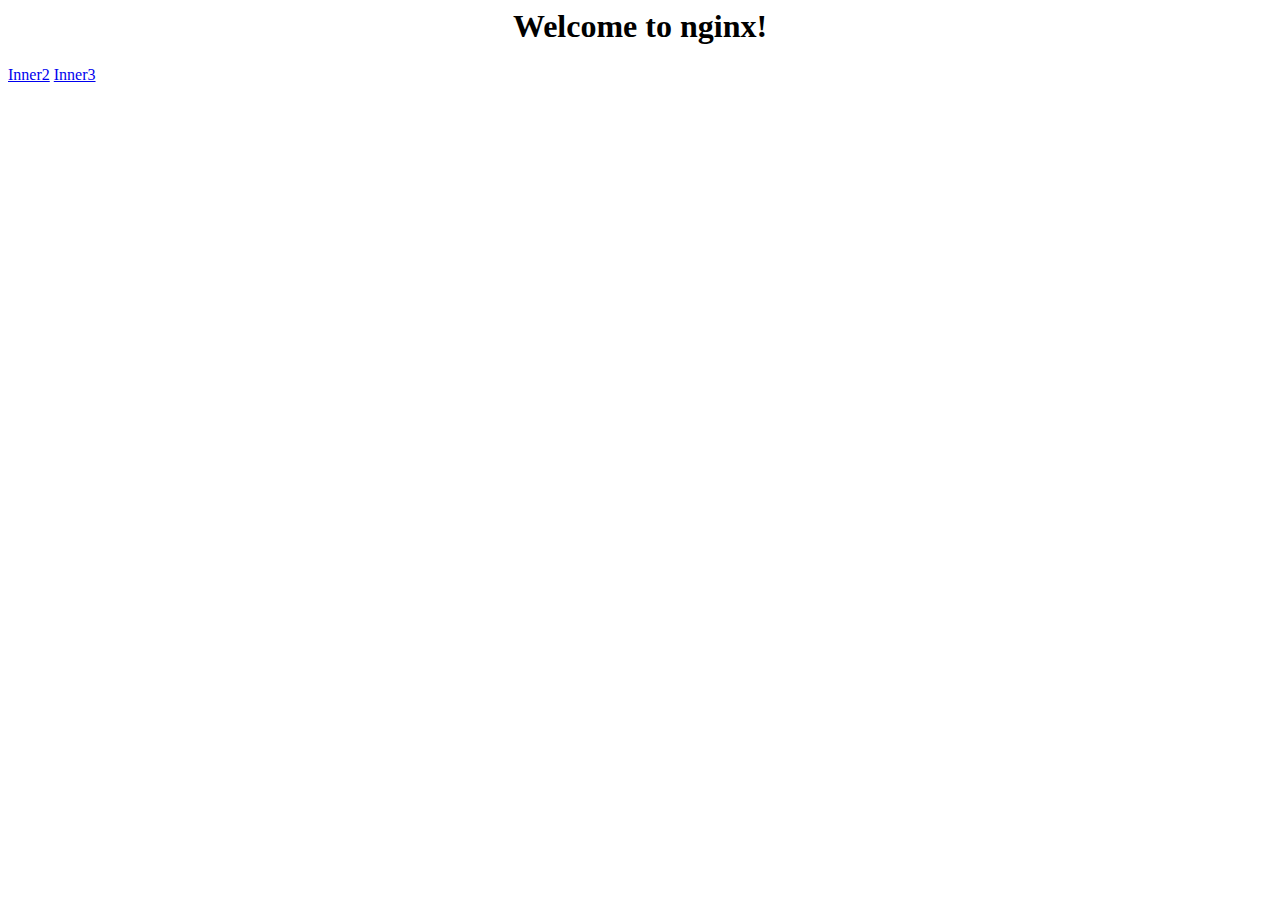
<file: index.html>
<html>
<head>
<title>Welcome to nginx!</title>
</head>
<body bgcolor="white" text="black">
<center><h1>Welcome to nginx!</h1></center>
<a href="inner2.html">Inner2</a>
<a href="inner3.html">Inner3</a>
</body>
</html>
</file>
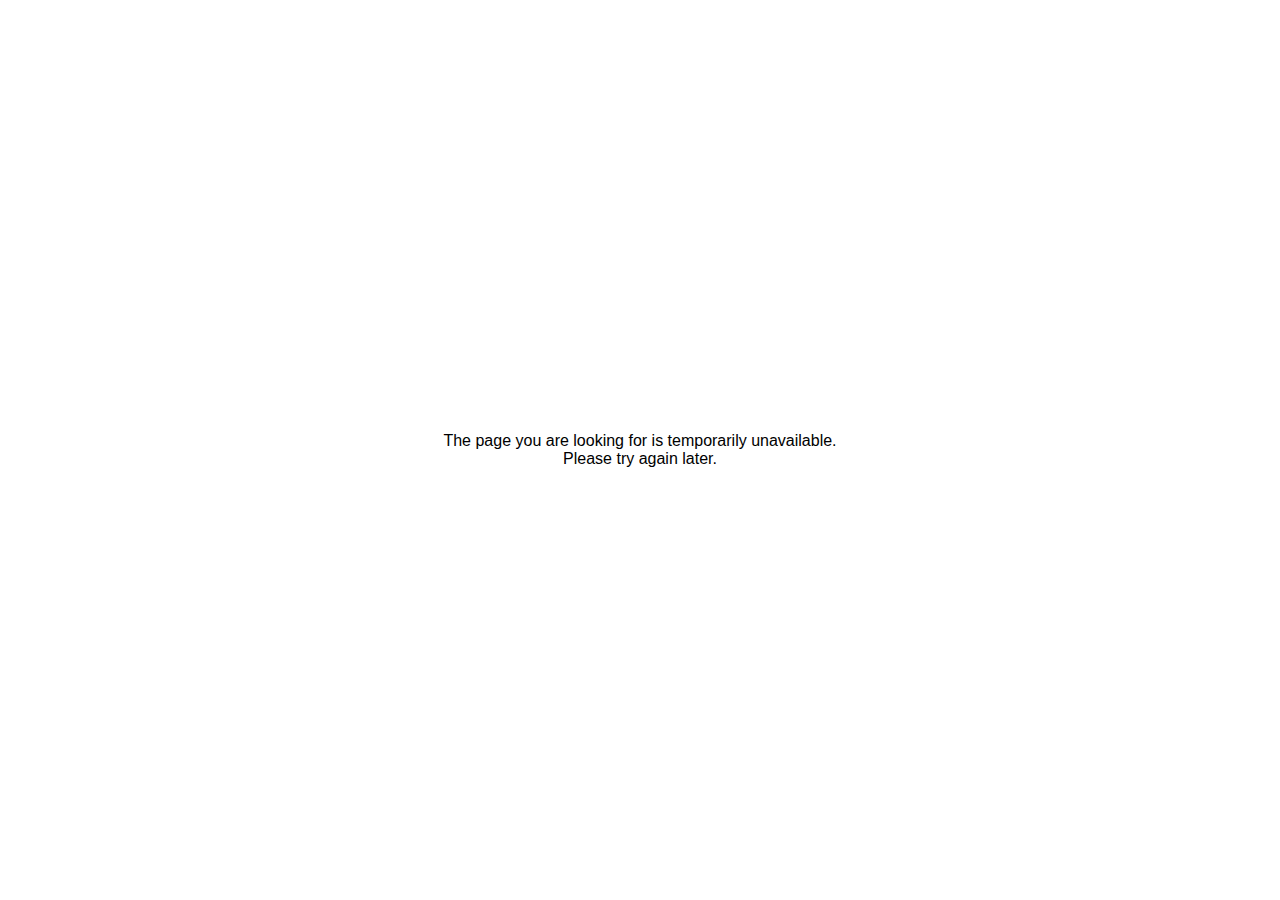
<file: 50x.html>
<html>
<head>
<title>The page is temporarily unavailable</title>
<style>
body { font-family: Tahoma, Verdana, Arial, sans-serif; }
</style>
</head>
<body bgcolor="white" text="black">
<table width="100%" height="100%">
<tr>
<td align="center" valign="middle">
The page you are looking for is temporarily unavailable.<br/>
Please try again later.
</td>
</tr>
</table>
</body>
</html>
</file>
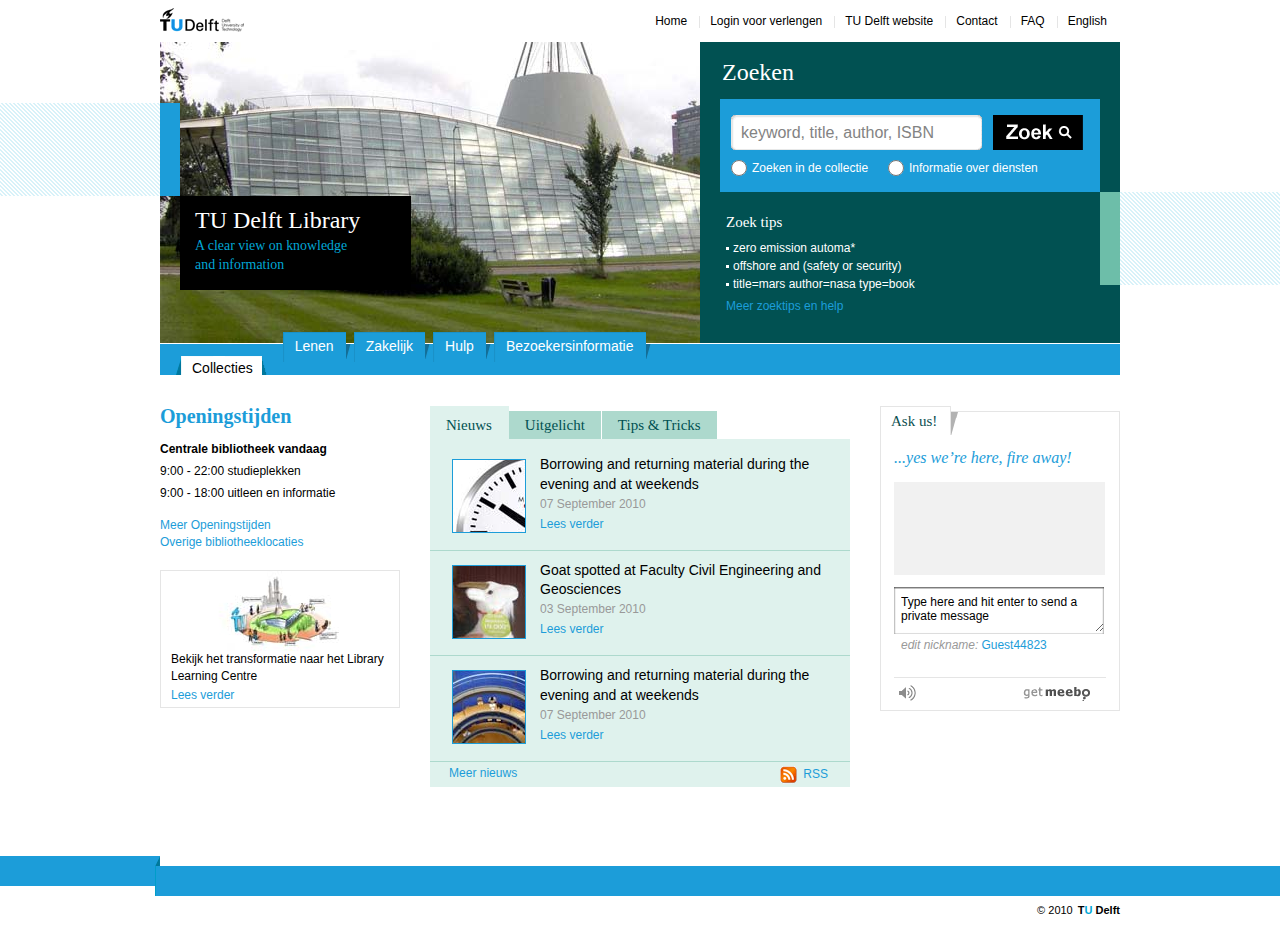
<file: homepage.html>
<!DOCTYPE html PUBLIC "-//W3C//DTD XHTML 1.0 Strict//EN" "http://www.w3.org/TR/xhtml1/DTD/xhtml1-strict.dtd">
<html xmlns="http://www.w3.org/1999/xhtml">
<head>
	<meta http-equiv="Content-Type" content="text/html; charset=utf-8" />
	<title>TUDelft</title>
	<link rel="stylesheet" type="text/css" href="css/all.css" />
	<script type="text/javascript" src="js/main.js"></script>
	<!--[if lt IE 8]><link rel="stylesheet" type="text/css" href="css/ie.css" /><![endif]-->
</head>
<body>
	<!-- wrapper -->
	<div id="wrapper">
		<a class="hidden" href="#nav">Skip to navigation</a>
		<!-- header -->
		<div id="header">
			<!-- logotype -->
			<h1 class="logo vcard"><a class="fn org url" rel="home" href="#">TUDelft</a></h1>
			<!-- panel -->
			<ul class="panel">
				<li><a href="#">Home</a></li>
				<li><a href="#">Login voor verlengen</a></li>
				<li><a href="#">TU Delft website</a></li>
				<li><a href="#">Contact</a></li>
				<li><a href="#">FAQ</a></li>
				<li><a href="#">English</a></li>
			</ul>
		</div>
		<!-- main -->
		<div class="main-holder">
			<div id="main" class="home">
				<div class="w1">
					<div class="w2">
						<div class="area">
							<!-- container -->
							<div class="container">
								<div class="left high"><span class="holder">&nbsp;</span></div>
								<div class="container-holder">
									<!-- visual -->
									<div class="visual">
										<div class="visual-holder">
											<img src="images/img11.jpg" alt="image description" width="540" height="301" />
											<!-- text -->
											<div class="text">
												<p>TU Delft Library</p>
												<p><span>A clear view on knowledge <br /> and information</span></p>
											</div>
										</div>
									</div>
									<!-- search-block -->
									<div class="search-block">										<h2><a href="#">Zoeken</a></h2>										<form class="search" action="#" id="search-form">											<fieldset>												<div class="row">													<div class="input-holder">
														<input type="text" name="fsearch" value="keyword, title, author, ISBN " />
													</div>
													<input type="image" src="images/bg-btn-search2.gif" class="submit" alt="search" value="Zoek"/>												</div>
												<div class="row">													<div class="column">
														<input id="radio" type="radio" name="group1" class="radio" />
														<label for="radio">Zoeken in de collectie</label>
													</div>
													<div class="column">
														<input id="radio2" type="radio" name="group1" class="radio changer" />
														<label for="radio2">Informatie over diensten</label>
													</div>												</div>											</fieldset>										</form>
										<div class="search-holder">
											<div class="right high"><span class="holder">&nbsp;</span></div>
											<p>Zoek tips</p>											<ul>												<li>zero emission automa*</li>												<li>offshore and (safety or security)</li>												<li>title=mars author=nasa type=book</li>											</ul>
											<div class="more"><a href="#">Meer zoektips en help</a></div>
										</div>
									</div>
								</div>
							</div>
							<!-- main navigation -->
							<div class="navigation">
								<ul id="nav">
									<li class="active" id="active">
										<a href="#"><span>Collecties</span></a>
										<ul class="drop">
											<li><a href="#">Studeren aan de TU Delft</a></li>
											<li><a href="#">Bachelor opleidingen</a></li>
											<li><a href="#">Master opleidingen</a></li>
											<li><a href="#">Postacademische opleidingen</a></li>
											<li><a href="#">Cursussen</a></li>
										</ul>
									</li>
									<li><a href="#"><span>Lenen</span></a></li>
									<li>
										<a href="#"><span>Zakelijk</span></a>
										<ul class="drop">
											<li><a href="#">Studeren aan de TU Delft</a></li>
											<li><a href="#">Bachelor opleidingen</a></li>
											<li><a href="#">Master opleidingen</a></li>
											<li><a href="#">Postacademische opleidingen</a></li>
											<li><a href="#">Cursussen</a></li>
										</ul>
									</li>									<li><a href="#"><span>Hulp</span></a></li>									<li><a href="#"><span>Bezoekersinformatie</span></a></li>
								</ul>
								<a class="hidden" href="#wrapper">Back to top</a>
							</div>
							<div class="wrapper">
								<!-- aside -->
								<div class="aside">
									<!-- information block -->
									<div class="info-block">										<h2><a href="#">Openingstijden</a></h2>										<!-- schedule -->
										<div class="schedule">
											<p><strong>Centrale bibliotheek vandaag</strong></p>
											<p>9:00 - 22:00 		studieplekken</p>											<p>9:00 - 18:00 		uitleen en informatie</p>
										</div>
										<p><a href="#">Meer Openingstijden</a></p>										<p><a href="#">Overige bibliotheeklocaties</a></p>
									</div>
									<!-- image block -->
									<div class="image-block">										<a href="#"><img src="images/img07.jpg" alt="image description" width="221" height="80" /></a>										<p>Bekijk het  transformatie naar het Library Learning Centre</p>										<p><a href="#">Lees verder</a></p>									</div>
								</div>
								<!-- tabs -->								<div class="tabs-area">
									<ul class="tabset">										<li><a href="#tab-1" class="tab active">Nieuws</a></li>										<li><a href="#tab-2" class="tab">Uitgelicht</a></li>										<li><a href="#tab-3" class="tab">Tips &amp; Tricks</a></li>									</ul>
									<!-- tab-1 -->
									<div id="tab-1" class="tab-content">
										<ul class="info">											<li>
												<div class="visual">
													<a href="#"><img src="images/img08.jpg" alt="image description" width="72" height="72" /></a>
												</div>
												<div class="text-holder">													<p>Borrowing and returning material during the evening and at weekends</p>													<p><span>07 September 2010</span></p>
													<p><a href="#">Lees verder</a></p>												</div>
											</li>
											<li>
												<div class="visual">
													<a href="#"><img src="images/img09.jpg" alt="image description" width="72" height="72" /></a>
												</div>
												<div class="text-holder">
													<p>Goat spotted at Faculty Civil Engineering and Geosciences </p>
													<p><span>03 September 2010</span></p>
													<p><a href="#">Lees verder</a></p>
												</div>
											</li>
											<li>
												<div class="visual">
													<a href="#"><img src="images/img10.jpg" alt="image description" width="72" height="72" /></a>
												</div>
												<div class="text-holder">
													<p>Borrowing and returning material during the evening and at weekends</p>
													<p><span>07 September 2010</span></p>
													<p><a href="#">Lees verder</a></p>
												</div>
											</li>										</ul>
										<div class="info-links">											<div class="more"><a href="#">Meer nieuws</a></div>
											<div class="rss"><a rel="alternate" type="application/rss+xml" href="#">RSS</a></div>										</div>
									</div>
									<!-- tab-2 -->
									<div id="tab-2" class="tab-content">
										<div class="text-box">											<div class="visual"><img src="images/img12.jpg" alt="image description" width="114" height="114" /></div>
											<div class="text">
												<p>Lorem ipsum dolor faucibus odio interdum at dis parturient.</p>												<p><span>Lorem ipsum dolor sit amet, consectetur adipiscing elit. Ut mollis consequat velit porttitor auctor. In egestas dictum metus in aliquam. In hac habitasse platea dictumst. Morbi non rhoncus magna. Nam vel lacus risus. Curabitur dignissim molestie arcu pretium adipiscing. Praesent in sapien mauris. Vivamus tempus, neque vitae accumsan pharetra, lectus metus fermentum risus, a pretium massa diam in est. Nulla porttitor, dui ac venenatis blandit, dolor nunc congue elit, sit amet </span></p>
											</div>											<div class="links-holder">												<div class="more"><a href="#">Lees verder</a></div>
												<div class="link"><a href="#">Reacties</a></div>											</div>
										</div>
										<div class="info-links">
											<div class="rss"><a rel="alternate" type="application/rss+xml" href="#">RSS</a></div>
										</div>
									</div>
									<!-- tab-3 -->
									<div id="tab-3" class="tab-content">
										<div class="text-box">
											<p>Lorem ipsum dolor faucibus odio interdum at dis parturient.</p>
											<p>Lorem ipsum dolor sit amet, consectetur adipiscing elit. Ut mollis consequat velit porttitor auctor. In egestas dictum metus in aliquam. In hac habitasse platea dictumst. Morbi non rhoncus magna. Nam vel lacus risus. Curabitur dignissim molestie arcu pretium adipiscing. Praesent in sapien mauris. Vivamus tempus, neque vitae accumsan pharetra, lectus metus fermentum risus, a pretium massa diam in est. Nulla porttitor, dui ac venenatis blandit, dolor nunc congue elit, sit amet </p>
											<div class="links-holder">
												<div class="more"><a href="#">Lees verder</a></div>
												<div class="link"><a href="#">Reacties</a></div>
											</div>
										</div>
									</div>
								</div>
								<!-- aside -->								<div class="aside2">
									<div class="item">										<div class="title">											<div class="holder">												<h2><a href="#">Ask us!</a></h2>
											</div>										</div>
										<div class="item-block">
											<div class="text">												<p>...yes we’re here, fire away!</p>											</div>
											<!-- ask block -->
											<div class="ask-block">
												<div class="ask-area"></div>
												<form class="ask-form" action="#">													<fieldset>														<div>
															<textarea cols="30" rows="10">Type here and hit enter to send a private message</textarea>
														</div>													</fieldset>												</form>
											<div><p><em>edit nickname:</em><a href="#">Guest44823</a></p></div>
											</div>
											<div class="item-frame">
												<div class="sound"><a href="#">sound</a></div>
												<div class="logo2"><a href="#"><img src="images/logo2.gif" alt="image description" width="67" height="15" /></a></div>
											</div>
										</div>									</div>
								</div>
							</div>
						</div>
					</div>
				</div>
			</div>
		</div>
		<!-- footer -->
		<div id="footer">
			<div class="w1">
				<div class="w2">
					<div class="area">
						<div class="footer-bg"><span>&nbsp;</span></div>
						<!-- copyright -->
						<p class="copy">© 2010  <a href="#">T<span>U</span> Delft</a></p>
					</div>
				</div>
			</div>
		</div>
	</div>
</body>
</html>
</file>
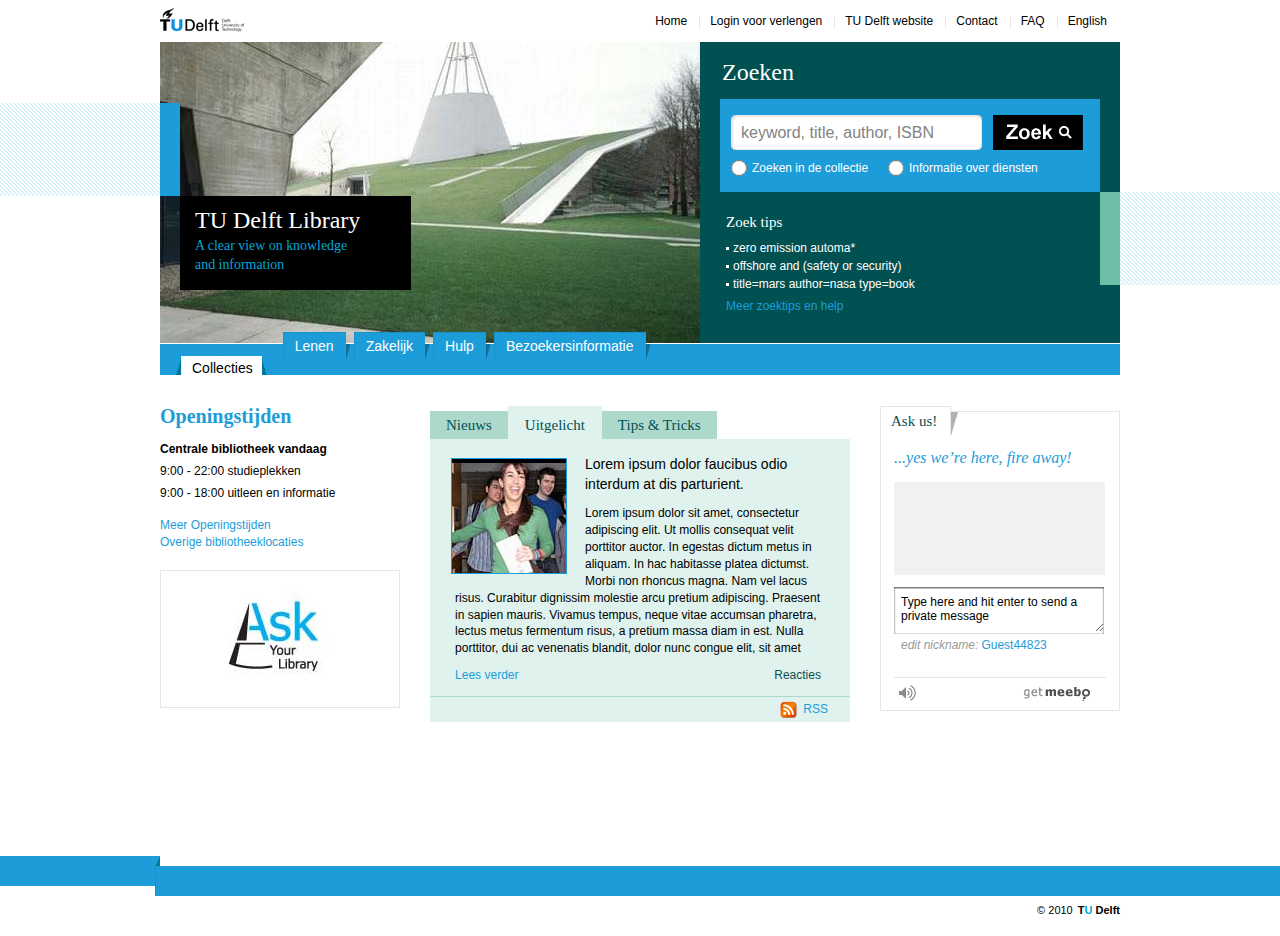
<file: homepage2.html>
<!DOCTYPE html PUBLIC "-//W3C//DTD XHTML 1.0 Strict//EN" "http://www.w3.org/TR/xhtml1/DTD/xhtml1-strict.dtd">
<html xmlns="http://www.w3.org/1999/xhtml">
<head>
	<meta http-equiv="Content-Type" content="text/html; charset=utf-8" />
	<title>TUDelft</title>
	<link rel="stylesheet" type="text/css" href="css/all.css" />
	<script type="text/javascript" src="js/main.js"></script>
	<!--[if lt IE 8]><link rel="stylesheet" type="text/css" href="css/ie.css" /><![endif]-->
</head>
<body>
	<!-- wrapper -->
	<div id="wrapper">
		<a class="hidden" href="#nav">Skip to navigation</a>
		<!-- header -->
		<div id="header">
			<!-- logotype -->
			<h1 class="logo vcard"><a class="fn org url" rel="home" href="#">TUDelft</a></h1>
			<!-- panel -->
			<ul class="panel">
				<li><a href="#">Home</a></li>
				<li><a href="#">Login voor verlengen</a></li>
				<li><a href="#">TU Delft website</a></li>
				<li><a href="#">Contact</a></li>
				<li><a href="#">FAQ</a></li>
				<li><a href="#">English</a></li>
			</ul>
		</div>
		<!-- main -->
		<div class="main-holder">
			<div id="main" class="home">
				<div class="w1">
					<div class="w2">
						<div class="area">
							<!-- container -->
							<div class="container">
								<div class="left high"><span class="holder">&nbsp;</span></div>
								<div class="container-holder">
									<!-- visual -->
									<div class="visual">
										<div class="visual-holder">
											<img src="images/img14.jpg" alt="image description" width="540" height="301" />
											<!-- text -->
											<div class="text">
												<p>TU Delft Library</p>
												<p><span>A clear view on knowledge <br /> and information</span></p>
											</div>
										</div>
									</div>
									<!-- search-block -->
									<div class="search-block">
										<h2><a href="#">Zoeken</a></h2>
										<form class="search" action="#" id="search-form">
											<fieldset>
												<div class="row">
													<div class="input-holder">
														<input type="text" name="fsearch" value="keyword, title, author, ISBN " />
													</div>
													<input type="image" src="images/bg-btn-search2.gif" class="submit" alt="search" value="Zoek"/>
												</div>
												<div class="row">
													<div class="column">
														<input id="radio" type="radio" name="group1" class="radio" />
														<label for="radio">Zoeken in de collectie</label>
													</div>
													<div class="column">
														<input id="radio2" type="radio" name="group1" class="radio changer" />
														<label for="radio2">Informatie over diensten</label>
													</div>
												</div>
											</fieldset>
										</form>
										<div class="search-holder">
											<div class="right high"><span class="holder">&nbsp;</span></div>
											<p>Zoek tips</p>
											<ul>
												<li>zero emission automa*</li>
												<li>offshore and (safety or security)</li>
												<li>title=mars author=nasa type=book</li>
											</ul>
											<div class="more"><a href="#">Meer zoektips en help</a></div>
										</div>
									</div>
								</div>
							</div>
							<!-- main navigation -->
							<div class="navigation">
								<ul id="nav">
									<li class="active" id="active">
										<a href="#"><span>Collecties</span></a>
										<ul class="drop">
											<li><a href="#">Studeren aan de TU Delft</a></li>
											<li><a href="#">Bachelor opleidingen</a></li>
											<li><a href="#">Master opleidingen</a></li>
											<li><a href="#">Postacademische opleidingen</a></li>
											<li><a href="#">Cursussen</a></li>
										</ul>
									</li>
									<li><a href="#"><span>Lenen</span></a></li>
									<li>
										<a href="#"><span>Zakelijk</span></a>
										<ul class="drop">
											<li><a href="#">Studeren aan de TU Delft</a></li>
											<li><a href="#">Bachelor opleidingen</a></li>
											<li><a href="#">Master opleidingen</a></li>
											<li><a href="#">Postacademische opleidingen</a></li>
											<li><a href="#">Cursussen</a></li>
										</ul>
									</li>
									<li><a href="#"><span>Hulp</span></a></li>
									<li><a href="#"><span>Bezoekersinformatie</span></a></li>
								</ul>
								<a class="hidden" href="#wrapper">Back to top</a>
							</div>
							<div class="wrapper">
								<!-- aside -->
								<div class="aside">
									<!-- information block -->
									<div class="info-block">
										<h2><a href="#">Openingstijden</a></h2>
										<!-- schedule -->
										<div class="schedule">
											<p><strong>Centrale bibliotheek vandaag</strong></p>
											<p>9:00 - 22:00 		studieplekken</p>
											<p>9:00 - 18:00 		uitleen en informatie</p>
										</div>
										<p><a href="#">Meer Openingstijden</a></p>
										<p><a href="#">Overige bibliotheeklocaties</a></p>
									</div>
									<!-- image block -->
									<div class="image-block">
										<a href="#"><img src="images/img13.jpg" alt="image description" width="228" height="134" /></a>
									</div>
								</div>
								<!-- tabs -->
								<div class="tabs-area">
									<ul class="tabset">
										<li><a href="#tab-1" class="tab">Nieuws</a></li>
										<li><a href="#tab-2" class="tab active">Uitgelicht</a></li>
										<li><a href="#tab-3" class="tab">Tips &amp; Tricks</a></li>
									</ul>
									<!-- tab-1 -->
									<div id="tab-1" class="tab-content">
										<ul class="info">
											<li>
												<div class="visual">
													<a href="#"><img src="images/img08.jpg" alt="image description" width="72" height="72" /></a>
												</div>
												<div class="text-holder">
													<p>Borrowing and returning material during the evening and at weekends</p>
													<p><span>07 September 2010</span></p>
													<p><a href="#">Lees verder</a></p>
												</div>
											</li>
											<li>
												<div class="visual">
													<a href="#"><img src="images/img09.jpg" alt="image description" width="72" height="72" /></a>
												</div>
												<div class="text-holder">
													<p>Goat spotted at Faculty Civil Engineering and Geosciences </p>
													<p><span>03 September 2010</span></p>
													<p><a href="#">Lees verder</a></p>
												</div>
											</li>
											<li>
												<div class="visual">
													<a href="#"><img src="images/img10.jpg" alt="image description" width="72" height="72" /></a>
												</div>
												<div class="text-holder">
													<p>Borrowing and returning material during the evening and at weekends</p>
													<p><span>07 September 2010</span></p>
													<p><a href="#">Lees verder</a></p>
												</div>
											</li>
										</ul>
										<div class="info-links">
											<div class="more"><a href="#">Meer nieuws</a></div>
											<div class="rss"><a rel="alternate" type="application/rss+xml" href="#">RSS</a></div>
										</div>
									</div>
									<!-- tab-2 -->
									<div id="tab-2" class="tab-content">
										<div class="text-box">
											<div class="visual"><img src="images/img12.jpg" alt="image description" width="114" height="114" /></div>
											<div class="text">
												<p>Lorem ipsum dolor faucibus odio interdum at dis parturient.</p>
												<p><span>Lorem ipsum dolor sit amet, consectetur adipiscing elit. Ut mollis consequat velit porttitor auctor. In egestas dictum metus in aliquam. In hac habitasse platea dictumst. Morbi non rhoncus magna. Nam vel lacus risus. Curabitur dignissim molestie arcu pretium adipiscing. Praesent in sapien mauris. Vivamus tempus, neque vitae accumsan pharetra, lectus metus fermentum risus, a pretium massa diam in est. Nulla porttitor, dui ac venenatis blandit, dolor nunc congue elit, sit amet </span></p>
											</div>
											<div class="links-holder">
												<div class="more"><a href="#">Lees verder</a></div>
												<div class="link"><a href="#">Reacties</a></div>
											</div>
										</div>
										<div class="info-links">
											<div class="rss"><a rel="alternate" type="application/rss+xml" href="#">RSS</a></div>
										</div>
									</div>
									<!-- tab-3 -->
									<div id="tab-3" class="tab-content">
										<div class="text-box">
											<p>Lorem ipsum dolor faucibus odio interdum at dis parturient.</p>
											<p>Lorem ipsum dolor sit amet, consectetur adipiscing elit. Ut mollis consequat velit porttitor auctor. In egestas dictum metus in aliquam. In hac habitasse platea dictumst. Morbi non rhoncus magna. Nam vel lacus risus. Curabitur dignissim molestie arcu pretium adipiscing. Praesent in sapien mauris. Vivamus tempus, neque vitae accumsan pharetra, lectus metus fermentum risus, a pretium massa diam in est. Nulla porttitor, dui ac venenatis blandit, dolor nunc congue elit, sit amet </p>
											<div class="links-holder">
												<div class="more"><a href="#">Lees verder</a></div>
												<div class="link"><a href="#">Reacties</a></div>
											</div>
										</div>
									</div>
								</div>
								<!-- aside -->
								<div class="aside2">
									<div class="item">
										<div class="title">
											<div class="holder">
												<h2><a href="#">Ask us!</a></h2>
											</div>
										</div>
										<div class="item-block">
											<div class="text">
												<p>...yes we’re here, fire away!</p>
											</div>
											<!-- ask block -->
											<div class="ask-block">
												<div class="ask-area"></div>
												<form class="ask-form" action="#">
													<fieldset>
														<div>
															<textarea cols="30" rows="10">Type here and hit enter to send a private message</textarea>
														</div>
													</fieldset>
												</form>
											<div><p><em>edit nickname:</em><a href="#">Guest44823</a></p></div>
											</div>
											<div class="item-frame">
												<div class="sound"><a href="#">sound</a></div>
												<div class="logo2"><a href="#"><img src="images/logo2.gif" alt="image description" width="67" height="15" /></a></div>
											</div>
										</div>
									</div>
								</div>
							</div>
						</div>
					</div>
				</div>
			</div>
		</div>
		<!-- footer -->
		<div id="footer">
			<div class="w1">
				<div class="w2">
					<div class="area">
						<div class="footer-bg"><span>&nbsp;</span></div>
						<!-- copyright -->
						<p class="copy">© 2010  <a href="#">T<span>U</span> Delft</a></p>
					</div>
				</div>
			</div>
		</div>
	</div>
</body>
</html>
</file>
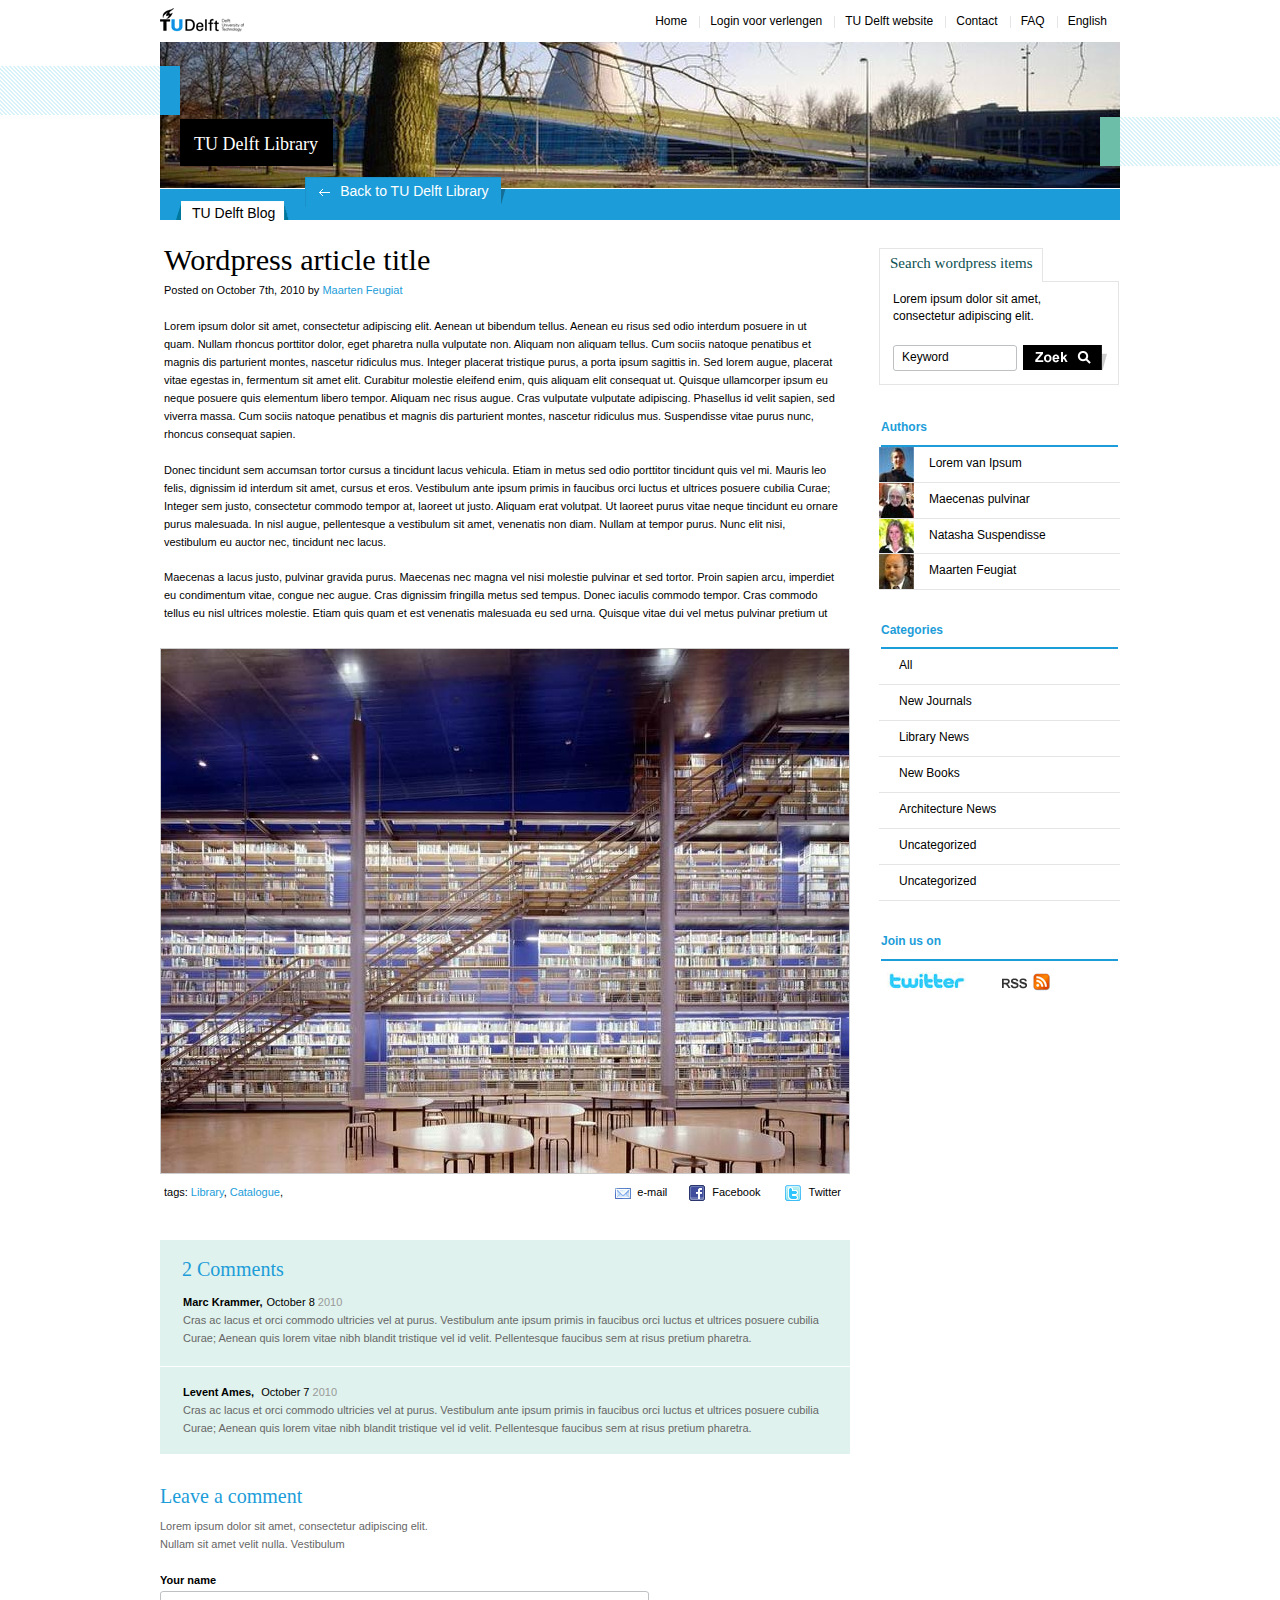
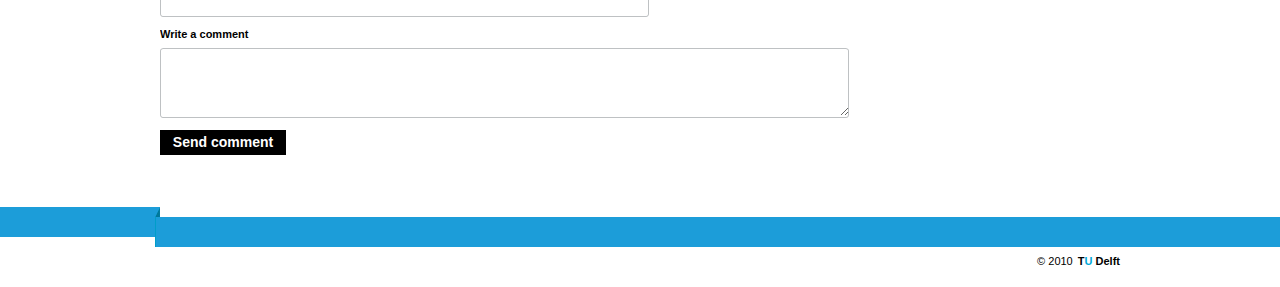
<file: inner.html>
<!DOCTYPE html PUBLIC "-//W3C//DTD XHTML 1.0 Strict//EN" "http://www.w3.org/TR/xhtml1/DTD/xhtml1-strict.dtd">
<html xmlns="http://www.w3.org/1999/xhtml">
<head>
	<meta http-equiv="Content-Type" content="text/html; charset=utf-8" />
	<title>TUDelft</title>
	<link rel="stylesheet" type="text/css" href="css/all.css" />
	<script type="text/javascript" src="js/main.js"></script>
	<!--[if lt IE 8]><link rel="stylesheet" type="text/css" href="css/ie.css" /><![endif]-->
</head>
<body>
	<!-- wrapper -->
	<div id="wrapper">
		<a class="hidden" href="#nav">Skip to navigation</a>
		<!-- header -->		<div id="header">
			<!-- logotype -->
			<strong class="logo vcard"><a rel="home" class="fn org url" href="#">TUDelft</a></strong>
			<!-- panel -->
			<ul class="panel">
				<li><a href="#">Home</a></li>				<li><a href="#">Login voor verlengen</a></li>				<li><a href="#">TU Delft website</a></li>				<li><a href="#">Contact</a></li>				<li><a href="#">FAQ</a></li>				<li><a href="#">English</a></li>			</ul>
		</div>
		<!-- main -->		<div id="main">
			<div class="w1">
				<div class="w2">
					<div class="area">
						<!-- container -->
						<div class="container container-inner">
							<div class="left"><span class="holder">&nbsp;</span></div>
							<div class="right"><span class="holder">&nbsp;</span></div>
							<!-- visual -->
							<div class="visual-holder">
								<img src="images/img01.jpg" alt="image description" width="960" height="146" />
								<!-- text -->
								<div class="text">
									<p>TU Delft Library</p>
								</div>
							</div>
						</div>
						<!-- main navigation -->
						<div class="navigation">							<ul id="nav">								<li class="active"><a href="#"><span>TU Delft Blog</span></a></li>								<li><a href="#"><span><em class="arrow"> Back to TU Delft Library</em></span></a></li>							</ul>
							<a class="hidden" href="#wrapper">Back to top</a>
						</div>
						<div class="wrapper">
							<!-- content -->							<div id="content">
								<!-- post -->
								<div class="post hfeed">
									<div class="hentry">
										<h1 class="entry-title entry-summary"><a href="#">Wordpress article title</a></h1>
										<div class="entry-content">
											<p>Posted on October 7th, 2010 by <a href="#">Maarten Feugiat</a></p>
											<p>Lorem ipsum dolor sit amet, consectetur adipiscing elit. Aenean ut bibendum tellus. Aenean eu risus sed odio interdum posuere in ut quam. Nullam rhoncus porttitor dolor, eget pharetra nulla vulputate non. Aliquam non aliquam tellus. Cum sociis natoque penatibus et magnis dis parturient montes, nascetur ridiculus mus. Integer placerat tristique purus, a porta ipsum sagittis in. Sed lorem augue, placerat vitae egestas in, fermentum sit amet elit. Curabitur molestie eleifend enim, quis aliquam elit consequat ut. Quisque ullamcorper ipsum eu neque posuere quis elementum libero tempor. Aliquam nec risus augue. Cras vulputate vulputate adipiscing. Phasellus id velit sapien, sed viverra massa. Cum sociis natoque penatibus et magnis dis parturient montes, nascetur ridiculus mus. Suspendisse vitae purus nunc, rhoncus consequat sapien.</p>											<p>Donec tincidunt sem accumsan tortor cursus a tincidunt lacus vehicula. Etiam in metus sed odio porttitor tincidunt quis vel mi. Mauris leo felis, dignissim id interdum sit amet, cursus et eros. Vestibulum ante ipsum primis in faucibus orci luctus et ultrices posuere cubilia Curae; Integer sem justo, consectetur commodo tempor at, laoreet ut justo. Aliquam erat volutpat. Ut laoreet purus vitae neque tincidunt eu ornare purus malesuada. In nisl augue, pellentesque a vestibulum sit amet, venenatis non diam. Nullam at tempor purus. Nunc elit nisi, vestibulum eu auctor nec, tincidunt nec lacus. </p>											<p>Maecenas a lacus justo, pulvinar gravida purus. Maecenas nec magna vel nisi molestie pulvinar et sed tortor. Proin sapien arcu, imperdiet eu condimentum vitae, congue nec augue. Cras dignissim fringilla metus sed tempus. Donec iaculis commodo tempor. Cras commodo tellus eu nisl ultrices molestie. Etiam quis quam et est venenatis malesuada eu sed urna. Quisque vitae dui vel metus pulvinar pretium ut</p>
										</div>
										<div class="visual"><img src="images/img02.jpg" alt="image description" width="688" height="524" /></div>
										<!-- links -->
										<div class="links">
											<!-- tags -->											<div class="tags">
												<p class="title">tags:</p>												<ul>													<li><a rel="tag" href="#">Library</a>,</li>													<li><a rel="tag" href="#">Catalogue</a>,</li>												</ul>											</div>
											<ul class="social-link">
												<li><a class="mail" href="#">e-mail</a></li>												<li><a class="facebook" href="#">Facebook</a></li>												<li><a class="twitter" href="#">Twitter</a></li>											</ul>										</div>
									</div>
								</div>
								<!-- comments block -->
								<div class="comments">									<div class="comments-holder">
										<div class="title">
											<h2><a href="#">2 Comments</a></h2>
										</div>										<ul>											<li>
												<div class="holder">
													<strong>Marc Krammer,<em class="date">October 8 <span>2010</span></em></strong>
												</div>
												<div class="frame">													<p>Cras ac lacus et orci commodo ultricies vel at purus. Vestibulum ante ipsum primis in faucibus orci luctus et ultrices posuere cubilia Curae; Aenean quis lorem vitae nibh blandit tristique vel id velit. Pellentesque faucibus sem at risus pretium pharetra.</p>												</div>
											</li>											<li>
												<div class="holder">
													<strong>Levent Ames, <em class="date">October 7 <span>2010</span></em></strong>
												</div>
												<div class="frame">
													<p>Cras ac lacus et orci commodo ultricies vel at purus. Vestibulum ante ipsum primis in faucibus orci luctus et ultrices posuere cubilia Curae; Aenean quis lorem vitae nibh blandit tristique vel id velit. Pellentesque faucibus sem at risus pretium pharetra.</p>
												</div>
											</li>										</ul>
									</div>
									<div class="comments-block">										<h2><a href="#">Leave a comment</a></h2>										<div class="text-block">
											<p>Lorem ipsum dolor sit amet, consectetur adipiscing elit. Nullam sit amet velit nulla. Vestibulum </p>
										</div>										<!-- comments-form -->
										<form class="comments-form" action="#">											<fieldset>												<label for="name">Your name</label>												<div class="input-holder">
													<input id="name" type="text" />
												</div>
												<label for="comments">Write a comment</label>
												<div>
													<textarea id="comments" cols="30" rows="10"></textarea>
												</div>
												<input type="submit" class="submit" value="Send comment"/>
											</fieldset>										</form>
									</div>								</div>
							</div>
							<!-- sidebar -->							<div id="sidebar">
								<!-- item -->
								<div class="item">									<div class="title">										<h2><a href="#">Search wordpress items</a></h2>
									</div>
									<div class="item-holder">
										<p>Lorem ipsum dolor sit amet, consectetur adipiscing elit. </p>
										<!-- search-form -->
										<form class="search-form" action="#">											<fieldset>												<div class="input-holder">
													<input type="text" value="Keyword"/>
												</div>
												<input type="image" src="images/bg-btn-search.gif" value="Zoek" alt="search" class="submit" />											</fieldset>										</form>
									</div>								</div>
								<!-- authors box -->
								<div class="box">									<h2 class="heading"><a href="#">Authors</a></h2>
									<div class="list-box">
										<ul class="list">											<li><a href="#"><img src="images/img03.jpg" alt="image description" width="35" height="35" /><span>Lorem van Ipsum</span></a></li>											<li><a href="#"><img src="images/img04.jpg" alt="image description" width="35" height="35" /><span>Maecenas pulvinar</span></a></li>											<li><a href="#"><img src="images/img05.jpg" alt="image description" width="35" height="34" /><span>Natasha Suspendisse</span></a></li>											<li><a href="#"><img src="images/img06.jpg" alt="image description" width="35" height="35" /><span>Maarten Feugiat</span></a></li>										</ul>
									</div>								</div>
								<!-- categories box -->
								<div class="box">									<h2 class="heading"><a href="#">Categories</a></h2>
									<ul class="list">
										<li><a href="#">All</a></li>										<li><a href="#">New Journals</a></li>										<li><a href="#">Library News</a></li>										<li><a href="#">New Books</a></li>										<li><a href="#">Architecture News</a></li>										<li><a href="#">Uncategorized</a></li>										<li><a href="#">Uncategorized</a></li>									</ul>								</div>
								<!-- social box -->
								<div class="box">									<h2 class="heading"><a href="#">Join us on</a></h2>
									<ul class="social">										<li><a href="#" class="ico-twitter">twitter</a></li>										<li><a rel="alternate" type="application/rss+xml" href="#" class="ico-rss">RSS</a></li>									</ul>								</div>
							</div>						</div>
					</div>
				</div>
			</div>
		</div>
		<!-- footer -->		<div id="footer">
			<div class="w1">
				<div class="w2">
					<div class="area">
						<div class="footer-bg"><span>&nbsp;</span></div>
						<!-- copyright -->						<p class="copy">© 2010  <a href="#">T<span>U</span> Delft</a></p>
					</div>
				</div>
			</div>		</div>	</div>
</body>
</html>
</file>
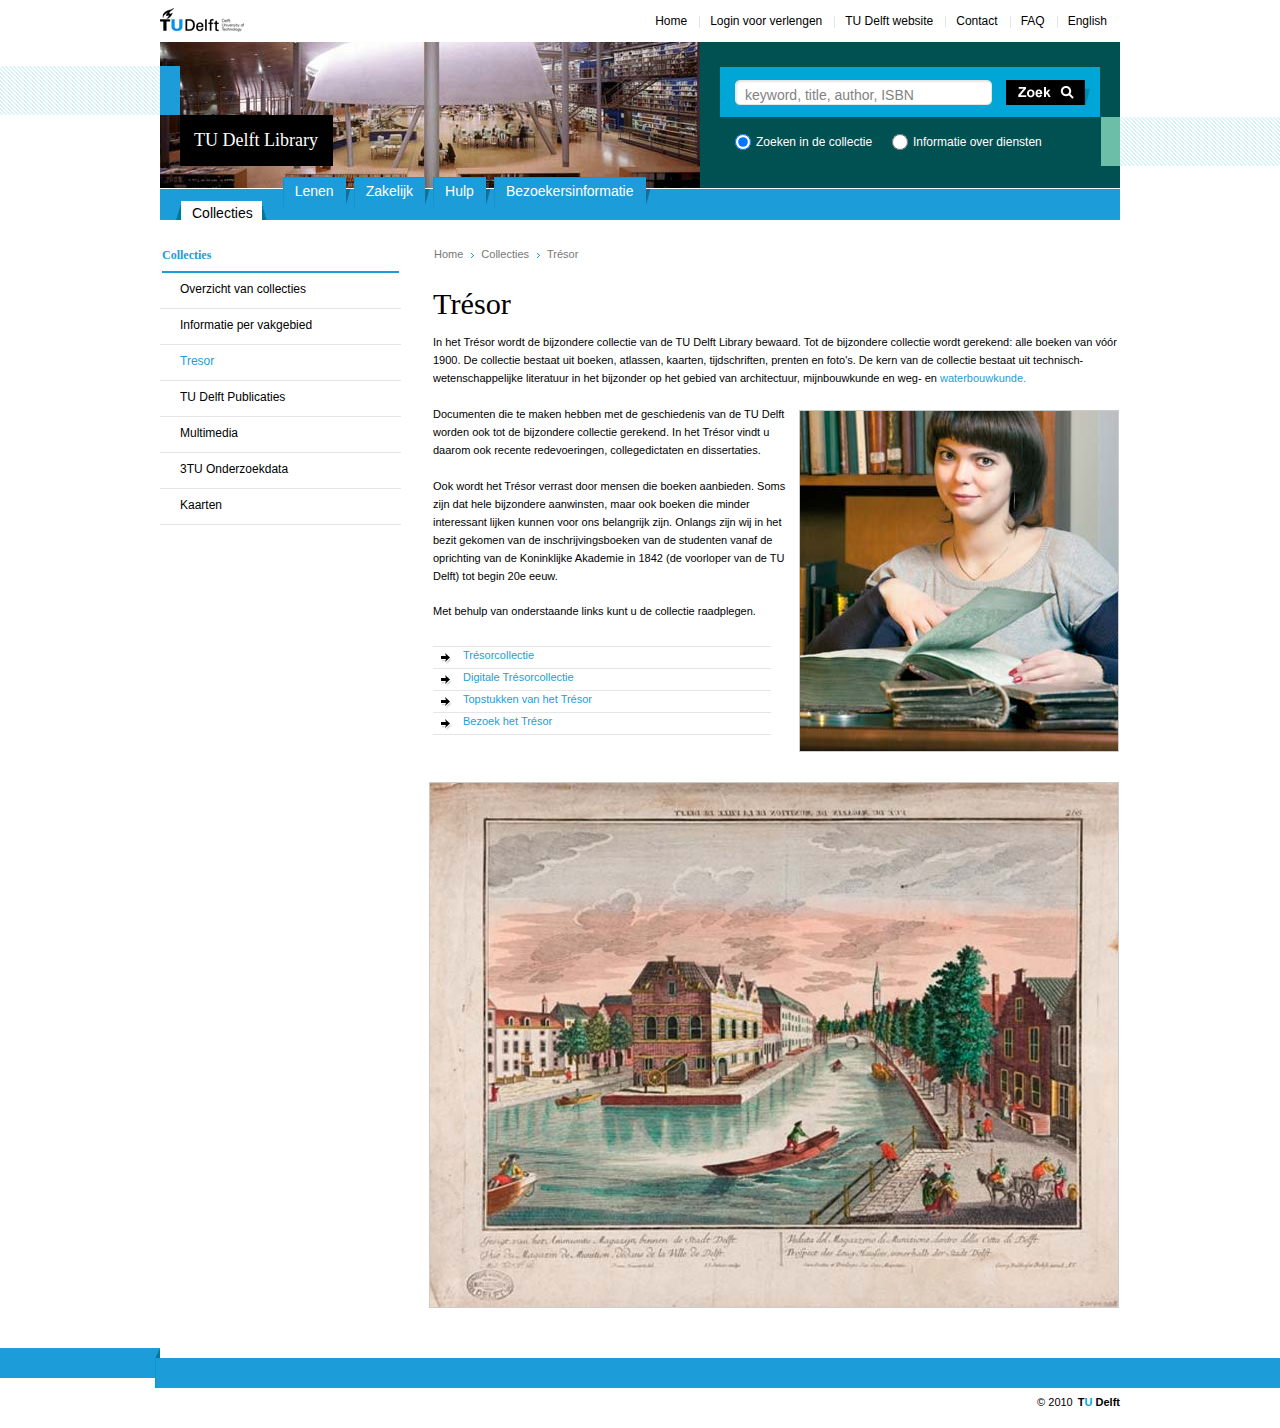
<file: inner2.html>
<!DOCTYPE html PUBLIC "-//W3C//DTD XHTML 1.0 Strict//EN" "http://www.w3.org/TR/xhtml1/DTD/xhtml1-strict.dtd">
<html xmlns="http://www.w3.org/1999/xhtml">
<head>
	<meta http-equiv="Content-Type" content="text/html; charset=utf-8" />
	<title>TUDelft</title>
	<link rel="stylesheet" type="text/css" href="css/all.css" />
	<script type="text/javascript" src="js/main.js"></script>
	<!--[if lt IE 8]><link rel="stylesheet" type="text/css" href="css/ie.css" /><![endif]-->
</head>
<body>
	<!-- wrapper -->
	<div id="wrapper">
		<a class="hidden" href="#nav">Skip to navigation</a>
		<!-- header -->
		<div id="header">
			<!-- logotype -->
			<strong class="logo vcard"><a class="fn org url" rel="home" href="#">TUDelft</a></strong>
			<!-- panel -->
			<ul class="panel">
				<li><a href="#">Home</a></li>
				<li><a href="#">Login voor verlengen</a></li>
				<li><a href="#">TU Delft website</a></li>
				<li><a href="#">Contact</a></li>
				<li><a href="#">FAQ</a></li>
				<li><a href="#">English</a></li>
			</ul>
		</div>
		<!-- main -->
		<div class="main-holder">
			<div id="main">
				<div class="w1">
					<div class="w2">
						<div class="area">
							<!-- container -->
							<div class="container container-inner">
								<div class="left"><span class="holder">&nbsp;</span></div>
								<div class="container-holder">
									<!-- visual -->
									<div class="visual">
										<div class="visual-holder">
											<img src="images/img15.jpg" alt="image description" width="540" height="146" />
											<!-- text -->
											<div class="text">
												<p>TU Delft Library</p>
											</div>
										</div>
									</div>
									<!-- search-block -->
									<div class="search-block">
										<form class="search" action="#">
											<div class="right"><span class="holder">&nbsp;</span></div>
											<fieldset>
												<div class="row">
													<div class="input-holder">
														<input type="text" value="keyword, title, author, ISBN " />
													</div>
													<input type="image" src="images/bg-btn-search3.gif" class="submit" alt="search" value="Zoek"/>
												</div>
												<div class="row">
													<div class="column">
														<input id="radio" type="radio" name="group1" checked="checked" class="radio" />
														<label for="radio">Zoeken in de collectie</label>
													</div>
													<div class="column">
														<input id="radio2" type="radio" name="group1" class="radio" />
														<label for="radio2">Informatie over diensten</label>
													</div>
												</div>
											</fieldset>
										</form>
									</div>
								</div>
							</div>
							<!-- main navigation -->
							<div class="navigation">
								<ul id="nav">
									<li class="active"><a href="#"><span>Collecties</span></a></li>
									<li><a href="#"><span>Lenen</span></a></li>
									<li>
										<a href="#"><span>Zakelijk</span></a>
										<ul class="drop">
											<li><a href="#">Studeren aan de TU Delft</a></li>											<li><a href="#">Bachelor opleidingen</a></li>											<li><a href="#">Master opleidingen</a></li>											<li><a href="#">Postacademische opleidingen</a></li>											<li><a href="#">Cursussen</a></li>										</ul>
									</li>
									<li><a href="#"><span>Hulp</span></a></li>
									<li><a href="#"><span>Bezoekersinformatie</span></a></li>
								</ul>
								<a class="hidden" href="#wrapper">Back to top</a>
							</div>
							<div class="wrapper">
								<!-- content-block -->
								<div class="content-block wide">
									<div id="content">
										<!-- breadcrumbs -->
										<ul class="breadcrumbs">
											<li><a href="#">Home </a></li>
											<li><a href="#">Collecties</a></li>
											<li>Trésor</li>
										</ul>
										<!-- content -->
										<div class="content">											<div class="content-text">
												<h1><a href="#">Trésor</a></h1>
												<p>In het Trésor wordt de bijzondere collectie van de TU Delft Library bewaard. Tot de bijzondere collectie wordt gerekend: alle boeken van vóór 1900.  De collectie bestaat uit boeken, atlassen, kaarten, tijdschriften, prenten en foto's. De kern van de collectie bestaat uit technisch-wetenschappelijke literatuur in het bijzonder op het gebied van architectuur, mijnbouwkunde en weg- en <a href="#">waterbouwkunde.</a></p>												<img src="images/img25.jpg" alt="image description" width="318" height="340" />
												<div class="text-holder">													<div class="wrapper">
														<p>Documenten die te maken hebben met de geschiedenis van de TU Delft worden ook tot de bijzondere collectie gerekend. In het Trésor vindt u daarom ook recente redevoeringen, collegedictaten en dissertaties.</p>														<p>Ook wordt het Trésor verrast door mensen die boeken aanbieden. Soms zijn dat hele bijzondere aanwinsten, maar ook boeken die minder interessant lijken kunnen voor ons belangrijk zijn. Onlangs zijn wij in het bezit gekomen van de inschrijvingsboeken van de studenten vanaf de oprichting van de Koninklijke Akademie in 1842 (de voorloper van de TU Delft) tot begin 20e eeuw.</p>														<p>Met behulp van onderstaande links kunt u de collectie raadplegen.</p>
													</div>													<!-- menu -->
													<ul class="main-nav">														<li><a href="#">Trésorcollectie</a></li>														<li><a href="#">Digitale Trésorcollectie</a></li>														<li><a href="#">Topstukken van het Trésor</a></li>														<li><a href="#">Bezoek het Trésor</a></li>
													</ul>
												</div>
											</div>
											<div class="visual"><img src="images/img26.jpg" alt="image description" width="688" height="524" /></div>
										</div>
									</div>
									<div class="aside">
										<div class="box">
											<h2 class="heading"><a href="#">Collecties</a></h2>
											<ul class="list">
												<li><a href="#">Overzicht van collecties</a></li>
												<li><a href="#">Informatie per vakgebied</a></li>
												<li class="active"><a href="#">Tresor</a></li>
												<li><a href="#">TU Delft Publicaties</a></li>
												<li><a href="#">Multimedia</a></li>
												<li><a href="#">3TU Onderzoekdata</a></li>
												<li><a href="#">Kaarten</a></li>
											</ul>
										</div>
									</div>
								</div>
							</div>
						</div>
					</div>
				</div>
			</div>
		</div>
		<!-- footer -->
		<div id="footer">
			<div class="w1">
				<div class="w2">
					<div class="area">
						<div class="footer-bg"><span>&nbsp;</span></div>
						<!-- copyright -->
						<p class="copy">© 2010  <a href="#">T<span>U</span> Delft</a></p>
					</div>
				</div>
			</div>
		</div>
	</div>
</body>
</html>
</file>
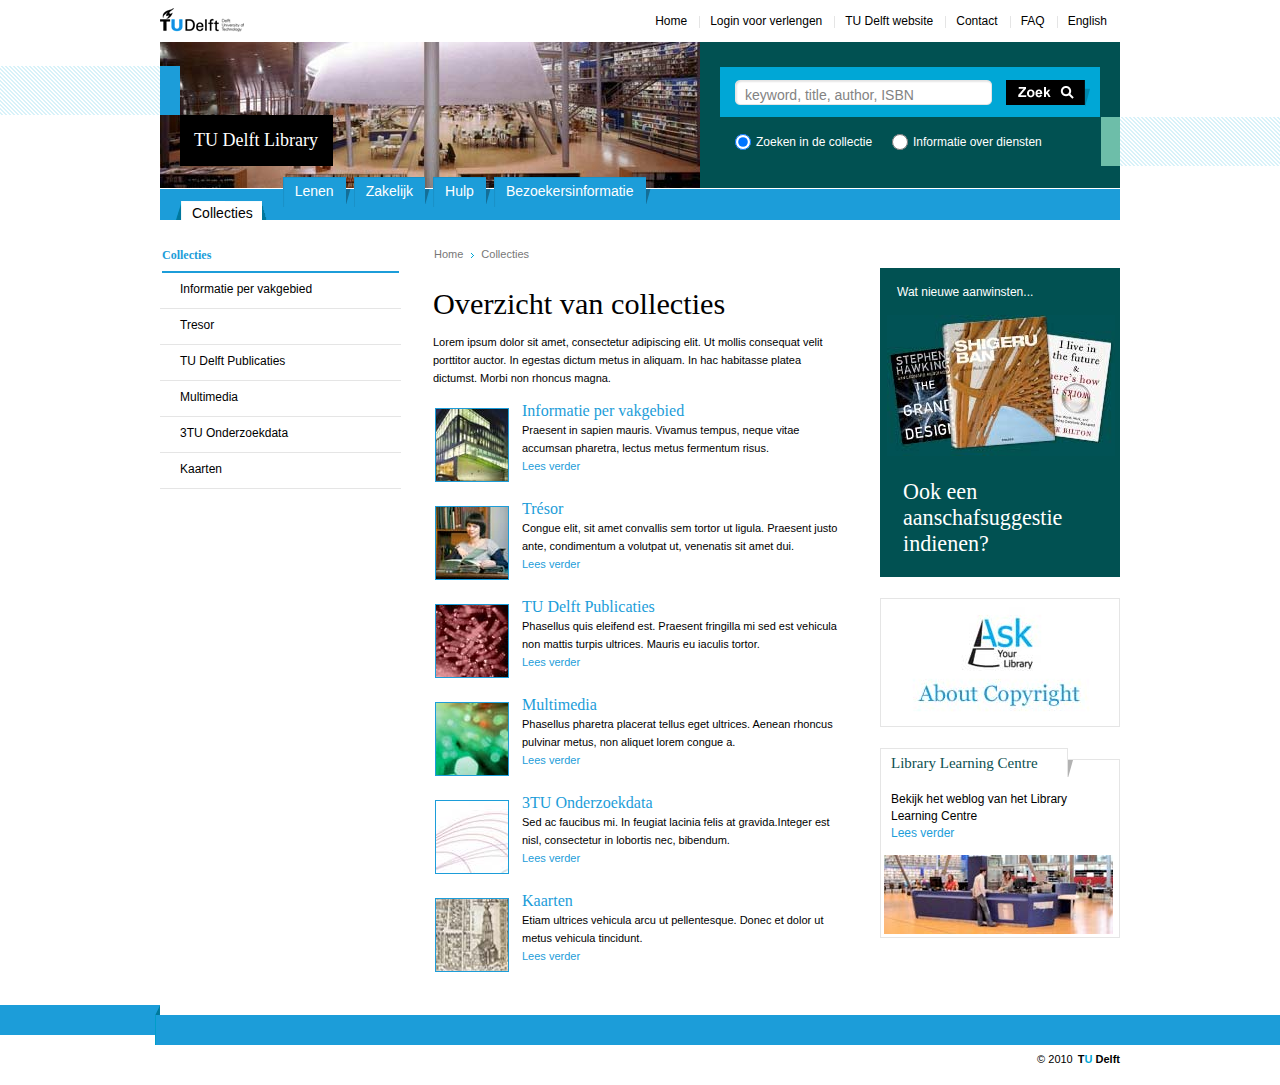
<file: inner3.html>
<!DOCTYPE html PUBLIC "-//W3C//DTD XHTML 1.0 Strict//EN" "http://www.w3.org/TR/xhtml1/DTD/xhtml1-strict.dtd">
<html xmlns="http://www.w3.org/1999/xhtml">
<head>
	<meta http-equiv="Content-Type" content="text/html; charset=utf-8" />
	<title>TUDelft</title>
	<link rel="stylesheet" type="text/css" href="css/all.css" />
	<script type="text/javascript" src="js/main.js"></script>
	<!--[if lt IE 8]><link rel="stylesheet" type="text/css" href="css/ie.css" /><![endif]-->
</head>
<body>
	<!-- wrapper -->
	<div id="wrapper">
		<a class="hidden" href="#nav">Skip to navigation</a>
		<!-- header -->
		<div id="header">
			<!-- logotype -->
			<strong class="logo vcard"><a class="fn org url" rel="home" href="#">TUDelft</a></strong>
			<!-- panel -->
			<ul class="panel">
				<li><a href="#">Home</a></li>
				<li><a href="#">Login voor verlengen</a></li>
				<li><a href="#">TU Delft website</a></li>
				<li><a href="#">Contact</a></li>
				<li><a href="#">FAQ</a></li>
				<li><a href="#">English</a></li>
			</ul>
		</div>
		<!-- main -->
		<div class="main-holder">
			<div id="main">
				<div class="w1">
					<div class="w2">
						<div class="area">
							<!-- container -->
							<div class="container container-inner">
								<div class="left"><span class="holder">&nbsp;</span></div>
								<div class="container-holder">
									<!-- visual -->
									<div class="visual">
										<div class="visual-holder">
											<img src="images/img15.jpg" alt="image description" width="540" height="146" />
											<!-- text -->
											<div class="text">
												<p>TU Delft Library</p>
											</div>
										</div>
									</div>
									<!-- search-block -->
									<div class="search-block">
										<form class="search" action="#">
											<div class="right"><span class="holder">&nbsp;</span></div>
											<fieldset>
												<div class="row">
													<div class="input-holder">
														<input type="text" value="keyword, title, author, ISBN " />
													</div>
													<input type="image" src="images/bg-btn-search3.gif" class="submit" alt="search" value="Zoek"/>
												</div>
												<div class="row">
													<div class="column">
														<input id="radio" type="radio" name="group1" checked="checked" class="radio" />
														<label for="radio">Zoeken in de collectie</label>
													</div>
													<div class="column">
														<input id="radio2" type="radio" name="group1" class="radio" />
														<label for="radio2">Informatie over diensten</label>
													</div>
												</div>
											</fieldset>
										</form>
									</div>
								</div>
							</div>
							<!-- main navigation -->
							<div class="navigation">
								<ul id="nav">
									<li class="active"><a href="#"><span>Collecties</span></a></li>
									<li><a href="#"><span>Lenen</span></a></li>
									<li><a href="#"><span>Zakelijk</span></a></li>
									<li><a href="#"><span>Hulp</span></a></li>
									<li><a href="#"><span>Bezoekersinformatie</span></a></li>
								</ul>
								<a class="hidden" href="#wrapper">Back to top</a>
							</div>
							<div class="wrapper">
								<!-- content-block -->
								<div class="content-block">									<div id="content">
										<!-- breadcrumbs -->
										<ul class="breadcrumbs">
											<li><a href="#">Home </a></li>											<li>Collecties</li>										</ul>
										<!-- section -->
										<div class="section">											<h1><a href="#">Overzicht van collecties</a></h1>											<p>Lorem ipsum dolor sit amet, consectetur adipiscing elit. Ut mollis consequat velit porttitor auctor. In egestas dictum metus in aliquam. In hac habitasse platea dictumst. Morbi non rhoncus magna. </p>											<ul>												<li>
													<a href="#"><img src="images/img16.jpg" alt="image description" width="72" height="72" /></a>
													<div class="text-holder">														<h2><a href="#">Informatie per vakgebied</a></h2>
														<p>Praesent in sapien mauris. Vivamus tempus, neque vitae accumsan pharetra, lectus metus fermentum risus.</p>
														<div class="more"><a href="#">Lees verder </a></div>													</div>
												</li>
												<li>
													<a href="#"><img src="images/img17.jpg" alt="image description" width="72" height="72" /></a>
													<div class="text-holder">
														<h2><a href="#">Trésor</a></h2>
														<p>Congue elit, sit amet convallis sem tortor ut ligula. Praesent justo ante, condimentum a volutpat ut, venenatis sit amet dui.</p>
														<div class="more"><a href="#">Lees verder </a></div>
													</div>
												</li>
												<li>
													<a href="#"><img src="images/img18.jpg" alt="image description" width="72" height="72" /></a>
													<div class="text-holder">
														<h2><a href="#">TU Delft Publicaties </a></h2>
														<p>Phasellus quis eleifend est. Praesent fringilla mi sed est vehicula non mattis turpis ultrices. Mauris eu iaculis tortor.</p>
														<div class="more"><a href="#">Lees verder </a></div>
													</div>
												</li>
												<li>
													<a href="#"><img src="images/img19.jpg" alt="image description" width="72" height="72" /></a>
													<div class="text-holder">
														<h2><a href="#">Multimedia</a></h2>
														<p>Phasellus pharetra placerat tellus eget ultrices. Aenean rhoncus pulvinar metus, non aliquet lorem congue a.</p>
														<div class="more"><a href="#">Lees verder </a></div>
													</div>
												</li>
												<li>
													<a href="#"><img src="images/img20.jpg" alt="image description" width="72" height="72" /></a>
													<div class="text-holder">
														<h2><a href="#">3TU Onderzoekdata</a></h2>
														<p>Sed ac faucibus mi. In feugiat lacinia felis at gravida.Integer est nisl, consectetur in lobortis nec, bibendum.</p>
														<div class="more"><a href="#">Lees verder </a></div>
													</div>
												</li>
												<li>
													<a href="#"><img src="images/img21.jpg" alt="image description" width="72" height="72" /></a>
													<div class="text-holder">
														<h2><a href="#">Kaarten</a></h2>
														<p>Etiam ultrices vehicula arcu ut pellentesque. Donec et dolor ut metus vehicula tincidunt.</p>
														<div class="more"><a href="#">Lees verder </a></div>
													</div>
												</li>											</ul>
										</div>
									</div>									<div class="aside">
										<div class="box">											<h2 class="heading"><a href="#">Collecties</a></h2>											<ul class="list">												<li><a href="#">Informatie per vakgebied</a></li>												<li><a href="#">Tresor</a></li>												<li><a href="#">TU Delft Publicaties</a></li>												<li><a href="#">Multimedia</a></li>												<li><a href="#">3TU Onderzoekdata</a></li>												<li><a href="#">Kaarten</a></li>											</ul>
										</div>
									</div>								</div>
								<div class="aside2">
									<!-- block -->
									<div class="block">										<p>Wat nieuwe aanwinsten...</p>										<div class="visual"><img src="images/img22.jpg" alt="" width="228" height="141" /></div>										<div class="title">
											<h2><a href="#">Ook een <br /> aanschafsuggestie <br /> indienen?</a></h2>
										</div>
									</div>
									<!-- visual block -->
									<div class="visual-block"><a href="#"><img src="images/img23.jpg" alt="image description" width="238" height="127" /></a></div>
									<!-- item -->
									<div class="item-box">
										<div class="item">
											<div class="title">
												<div class="holder">
													<h2><a href="#">Library Learning Centre</a></h2>
												</div>
											</div>
											<div class="item-block">
												<div class="text-block">
													<p>Bekijk het  weblog van het Library Learning Centre</p>
													<div class="more"><a href="#">Lees verder</a></div>
												</div>
												<div class="image-holder"><img src="images/img24.jpg" alt="image description" width="232" height="79" /></div>
											</div>
										</div>
									</div>
								</div>
							</div>
						</div>
					</div>
				</div>
			</div>
		</div>
		<!-- footer -->
		<div id="footer">
			<div class="w1">
				<div class="w2">
					<div class="area">
						<div class="footer-bg"><span>&nbsp;</span></div>
						<!-- copyright -->
						<p class="copy">© 2010  <a href="#">T<span>U</span> Delft</a></p>
					</div>
				</div>
			</div>
		</div>
	</div>
</body>
</html>
</file>
<file: css/ie.css>
* html body{width:expression(document.documentElement.clientWidth < 960 ? "960px" : "auto");}
</file>
<file: css/all.css>
/* css reset */

html, body, div, span, applet, object, iframe,
h1, h2, h3, h4, h5, h6, p, blockquote, pre,
a, abbr, acronym, address, big, cite, code,
del, dfn, em, font, img, ins, kbd, q, s, samp,
small, strike, strong, sub, sup, tt, var,
b, u, i, center,
dl, dt, dd, ol, ul, li,
fieldset, form, label, legend,
table, caption, tbody, tfoot, thead, tr, th, td {
	margin: 0;
	padding: 0;
	border: 0;
	outline: 0;
	font-size: 100%;
	vertical-align: baseline;
	background: transparent;
}
body {
	line-height: 1;
}
ol, ul {
	list-style: none;
}
blockquote, q {
	quotes: none;
}
blockquote:before, blockquote:after,
q:before, q:after {
	content: '';
	content: none;
}

/* remember to define focus styles! */
:focus {
	outline: 0;
}

/* remember to highlight inserts somehow! */
ins {
	text-decoration: none;
}
del {
	text-decoration: line-through;
}

/* tables still need 'cellspacing="0"' in the markup */
table {
	border-collapse: collapse;
	border-spacing: 0;
}


* {font-size: 100.01%;}
html{font-size: 62.5%;}
body{
	font:1em/1.3em Tahoma, Arial, sans-serif;
	min-width:960px;
}
img{border-style:none;}
a{
	text-decoration:none;
	color:#1c9dd9;
}
a:hover{text-decoration:underline;}
input,
textarea,
select{
	font:100% Arial, Helvetica, sans-serif;
	vertical-align:middle;
}
form,
fieldset{
	margin:0;
	padding:0;
	border-style:none;
}
ul,
ol{
	margin:0;
	padding:0 0 0 13px; 
}
.alignleft{
	float:left;
	margin:0 5px 0 0;
	display:inline;
}
.alignright{
	float:right;
	display:inline;
	margin:0 0 0 5px;
}
.w1{
	float:left;
	position:relative;
	left:50%;
}
.w2{
	float:left;
	position:relative;
	left:-50%;
}
.text-holder{
	overflow:hidden;
	height:1%;
}
.hidden {
	position:absolute;
	top:0;
	left:-9999px;
}
h3{
	color:#51b0e1;
	font-size:1.4em;
}
/* wrapper */
#wrapper{
	width:100%;	overflow:hidden;
	position:relative;
}
.area,
#header{
	width:960px;
	margin:0 auto;
}
#wrapper:after,
#main:after,
.container:after,
.navigation:after,
.post:after,
.search-form:after,
.search-holder:after,
.search .row:after,
.item-box:after{
	content:'';	display:block;	clear:both;
}
.wrapper{
	overflow:hidden;
	width:100%;}
/* header */
#header{
	overflow:hidden;
	padding:8px 0 10px;
}
/* logotype */
.logo{
	background:url(../images/logo.gif) no-repeat;
	width:84px;
	height:24px;
	float:left;
	overflow:hidden;
	text-indent:-9999px;
	margin:0 !important;
}
.logo a{
	height:100%;
	display:block;
}
/* panel */
.panel{
	float:right;
	margin:0;	padding:5px 0 0;	list-style:none;
	overflow:hidden;
	font:12px/17px Arial, Helvetica, sans-serif;
}
.panel li{
	float:left;
	margin:0 0 0 -1px;
	padding:0 13px 0 11px;
	background:url(../images/separator.gif) no-repeat 0 55%;
}
.panel a{color:#000;}
.panel a:hover,
.panel .active a{color:#1c9dd9;}
/* main */
.main-holder{
	width:100%;	overflow:hidden;
}
.main-holder #main{padding:0 0 30px;}
#main{
	width:100%;
	overflow:hidden;
	position:relative;
	padding:0 0 52px;
}
/* container */
.container{
	width:100%;	position:relative;
	background:#015152;
}
.container-holder{width:100%;}
.container .left,
.container .right{
	position:absolute;
	background:url(../images/bg-mask.gif);
	width:9999px;
	right:940px;
	top:24px;
	height:49px;
	z-index:40;
}
.container .high{
	height:93px;
	top:61px;
}
.container .right{
	left:940px;
	right:auto;
	top:75px;
}
.container .search .right{
	left:381px;
	top:50px;
}
.container .search .right span{width:19px;}
.container .left .holder{
	background:#1c9dd9;
	float:right;
	height:100%;
	width:20px;
}
.container .right .holder{
	background:#6dbea9;
	float:left;
	height:100%;
	width:20px;
}
.container .text{
	position:absolute;
	background:#000;
	bottom:23px;
	left:20px;
	color:#fff;
	font:1.8em Georgia, 'Times New Roman', Times, serif;
	padding:19px 16px 18px 14px;
}
.container-inner .text{
	bottom:22px !important;
	padding:15px 15px 11px 14px !important;
	font:1.8em Georgia, 'Times New Roman', Times, serif !important;
}
.container .text p{margin:0;}
.container .text p span{
	color:#00a7d6;
	font-size:0.58em;
	line-height:1.37em;
	display:block;
}
.container .visual-holder{
	width:100%;	overflow:hidden;
	position:relative;
}
.container img{vertical-align:top;}
.container .visual{
	float:left;
	width:540px;
}
.container .visual .text{
	font:2.4em/1em Georgia, 'Times New Roman', Times, serif;
	bottom:53px;
	padding:12px 51px 12px 15px;
}
.container .visual .text p{margin:0 0 4px;}
/* search-block */
.search-block{
	float:left;
	width:378px;
	padding:17px 20px 0 22px;
}
.container-inner .search-block{padding:25px 20px 0 22px;}
.search-block h2{
	margin:0 0 12px;
	color:#fff;
	font:2.4em/1.16em Georgia, 'Times New Roman', Times, serif;
}
.search-block h2 a{color:#fff;}
.search{
	background:#1c9dd9;
	margin:0 0 0 -2px;
	padding:16px 17px 5px 11px;
	width:352px ;
	position:relative;
	font:16px/19px Arial, Helvetica, sans-serif;
}
.container-inner .search{
	padding:13px 13px 5px 15px;
	font-size:14px;
	background:#00a7d6;
}
.search .row{
	width:100%;	padding:0 0 10px;
}
.container-inner .search .row{padding:0;}
.search .input-holder{
	float:left;
	width:231px;
	overflow:hidden;
	padding:0 10px;
	background:url(../images/bg-input.gif) no-repeat 0 -126px;
}
* html .search .input-holder{padding:0 9px 0 11px;}
.container-inner .input-holder{
	background-position:0 -215px;
	width:237px;
}
.search .input-holder input{
	width:231px;
	height:20px;
	padding:8px 0 7px;
	color:#838383;
}
.container-inner .input-holder input{
	padding:5px 0 0 !important;
	width:237px !important;
}
.search .submit{float:right;}
.container-inner .search .submit{
	margin:0 -3px 0 0;
	position:relative;
}
.search .column{
	float:left;
	margin:0 4px 0 0;
	display:inline;
	width:153px;
}
.container-inner .search .column{
	margin:27px 4px -39px 0;
	position:relative;
}
.search .radio{
	padding:0;
	margin:0 5px 0 0;
	display:inline;
	float:left;
	width:16px;
	height:16px;
}
* html .search .radio{margin:1px 5px 0 0;}
.search .column label{
	color:#fff;
	float:left;
	font:12px/17px Arial, Helvetica, sans-serif;
}
.search-holder{
	position:relative;
	padding:20px 4px 0;
	width:370px;
	color:#fff;
	font:1.5em/1.46em Georgia, 'Times New Roman', Times, serif;
}
.search-holder .right{
	left:378px;
	top:0;
}
.search-holder p{margin:0 0 5px;}
.search-holder ul{
	padding:0 0 4px;	list-style:none;
	font:0.8em/1.5em Arial, Helvetica, sans-serif;
}
.search-holder li{
	padding:0 0 0 7px;
	width:363px;
	vertical-align:top;
	background:url(../images/bullet.gif) no-repeat 0 55%;
}
.search-holder .more{font:0.8em/1.5em Arial, Helvetica, sans-serif;}
/* main navigation */
.navigation{
	background:#1c9dd9;
	border-top:1px solid #fff;
	position:relative;
	z-index:50;
	padding:0 20px;
	width:920px;
	margin:0 0 24px;
	min-height:31px;
}
* html .navigation{height:31px;}
#nav{
	margin:0;	padding:0;	list-style:none;
}
#nav li{
	float:left;
	margin:0 8px 0 0;
	display:inline;
	position:relative;
	font:14px/17px Tahoma, Arial, sans-serif;
}
#nav a{
	float:left;
	color:#fff;
	margin:-12px 0 0;
	position:relative;
	outline:none;
	z-index:1;
	background:url(../images/bg-nav.gif) no-repeat;
}
#nav a span{
	float:left;
	padding:6px 17px 7px 12px;
	margin:0 -5px 0 0;
	position:relative;
	cursor:pointer;
	z-index:1;
	background:url(../images/bg-nav.gif) no-repeat 100% -58px;
}
#nav .arrow{
	float:left;
	padding:0 0 0 23px;
	font-style:normal;
	background:url(../images/arrow.gif) no-repeat 2px 6px;
}
#nav a:hover,
#nav li:hover .has-drop-down-link,
#nav li.hover .has-drop-down-link{
	text-decoration:none;
	background:#fff;
	border:1px solid #00779a;
	border-width:1px 1px 0;
	z-index:999;
}
#nav a:hover span,
#nav li:hover .has-drop-down-link span,
#nav li.hover .has-drop-down-link span{
	color:#000;
	margin:0 -6px 0 0;
	padding:5px 17px 20px 11px;
	background-position:100% -59px;
}
#nav li:hover .has-drop-down-link span,
#nav li.hover .has-drop-down-link span{background:url(../images/bg-heading.gif) no-repeat 100% -169px;}
#nav a:hover .arrow{background-position:2px -89px;}
#nav .active a{
	background:url(../images/bg-nav.gif) no-repeat 0 -113px !important;
	color:#000;
	margin:12px 5px 0 -5px !important;
	border:0 !important;
	z-index:999;
}
#nav .active span{
	background-position:100% -169px !important;
	padding:4px 22px 0 17px !important;
	margin:0 -5px -2px 0 !important;
}
#nav .active:hover .has-drop-down-link span,
#nav #active.hover .has-drop-down-link span{
	padding:4px 22px 14px 17px !important;
	margin:0 -5px -16px 0 !important;
	background:url(../images/bg-heading.gif) no-repeat 100% -282px !important;
}
#nav li:hover,
#nav li.hover{position:relative;}
#nav li:hover .drop,
#nav li.hover .drop{display:block;}
/* drop-down menu */
#nav .drop{
	position:absolute;
	padding:26px 9px 0;	list-style:none;
	background:#fff;
	border:1px solid #00769a;
	z-index:998;
	top:11px;
	left:0;
	display:none;
}
#nav .active{z-index:999;}
#nav .active .drop{top:30px;}
#nav .drop li{
	float:none;
	display:block;
	margin:0;
	padding:0 0 14px;
	color:#000;
	white-space:nowrap;
	font:12px/15px Arial, Helvetica, sans-serif;
}
#nav .drop a{
	float:none;
	margin:0 !important;
	background:none !important;
	color:#000;
	border:0;
}
#nav .drop a:hover{
	margin:0;
	border:0;
	color:#1c9dd9;
}
/* content */
#content{
	float:left;
	width:675px;
	padding:0 15px 0 4px;
	font:1.1em/1.63em Tahoma, Arial, sans-serif;
}
.content{padding:24px 0 0 4px;}
.content-text{
	width:100%;	overflow:hidden;
	padding:0 0 26px;
}
.content-text img {
	margin: 4px 1px 4px 10px;
	float: right;
	display:inline;
	border: 1px solc #ccc;
}
.content .visual{margin:0 0 0 -4px;}
.content h1{margin:0 0 13px !important;}
.content img{
	vertical-align:top;
	border:1px solid #ccc;
}
.content .alignright{margin:4px 1px 4px 10px;}
.content .alignleft{margin:4px 10px 4px 11px;}
#content h1{
	margin:0 0 5px;
	font:2.75em/1.1em Georgia, 'Times New Roman', Times, serif;
}
#content p{margin:0 0 18px;}
#content h1 a{color:#000;}
/* content-block */
.content-block{
	float:left;
	width:682px;
	position:relative;
	margin:0 0 -15px;
}
.wide{
	width:100%;	float:none;
	overflow:hidden;
	margin:0 0 10px;
}
.content-block #content{
	float:right;
	width:409px;
	overflow:hidden;
	padding:0 0 0 3px;
}
.wide #content{width:691px;}
.content-block .aside{
	margin:0;
	width:241px;
}
.content-block .aside h2{
	font-size:1em;
	padding:0 0 7px;
}
.content-block .aside .list li{font-size:1em;}
/* breadcrumbs */
.breadcrumbs{
	list-style:none;
	overflow:hidden;
	padding:2px 0 0;
	margin:0 0 0 -6px;
	width:100%;}
.wide .breadcrumbs{margin:0 0 0 -2px;}
.breadcrumbs li{
	float:left;
	background:url(../images/bullet2.gif) no-repeat 0 55%;
	padding:0 0 0 10px;
	margin:0 11px 0 -3px;
	color:#777;
}
.breadcrumbs a{color:#777;}
/* section */
.section{
	width:100%;	overflow:hidden;
	padding:24px 0 0;
}
.section h1{
	color:#010101;
	margin:0 0 13px !important;
}
.section h1 a{color:#010101 !important;}
.section ul{
	padding:0;	list-style:none;
}
.section li{
	vertical-align:top;
	width:100%;
	padding:0 0 18px;
	overflow:hidden;}
.section img{
	vertical-align:top;
	border:1px solid #1c9dd9;
	margin:6px 13px 0 2px;
	display:inline;
	float:left;
	
}
.section ul h2{
	font-size:1.46em !important;
	margin:0 0 2px !important;
}
.section p{margin:0 0 14px !important;}

.section .alignright{margin:6px 2px 0 13px;}
.section ul p{margin:0 !important;}
/* main-nav */
.main-nav{
	padding:0;
	margin:7px 18px 0 0;	list-style:none;
	border-top:1px solid #e5e5e5;
}
.main-nav li{
	overflow:hidden;
	vertical-align:top;
	padding:0 7px 3px 30px;
	border-bottom:1px solid #e5e5e5;
	background:url(../images/bullet3.gif) no-repeat 7px 5px;
}
/* block */
.block{
	overflow:hidden;
	background:#015152;
	color:#fff;
	margin:12px 0 21px;
	width:206px;
	padding:17px 17px 20px;
	float:left;
	clear:both;
	font:1.2em/1.3em Arial, Helvetica, sans-serif;
}
.block p{margin:0 0 14px;}
.block img{vertical-align:top;}
.block .visual{
	margin:0 0 23px -10px;
	position:relative;
}
.block h2{
	color:#fff;
	margin:0;
	font:1.84em/1.18em Georgia, 'Times New Roman', Times, serif;
}
.block h2 a{color:#fff;}
.block .title{padding:0 6px;}
/* visual-block */
.visual-block{
	width:100%;
	margin:0 0 32px;	overflow:hidden;
	clear:both;
}
.visual-block img{
	border:1px solid #e5e5e5;
	vertical-align:top;
}
/* post */
.post{
	width:100%;
	padding:0 0 38px;
}
.post p{margin:0 0 18px;}
.post .visual{
	margin:0 0 0 -4px;
	padding:7px 0 0;
	position:relative;
	width:100%;}
.post .visual img{border:1px solid #ccc;}
.visual img{vertical-align:top;}
/* links */
.links{
	width:677px;	overflow:hidden;
	padding:10px 0 0;
	font-family:Arial, Helvetica, sans-serif;
}
.links ul{
	margin:0;	padding:0;	list-style:none;
	float:left;
}
.links li{
	float:left;
	display:inline;
	margin:0 0 0 22px;
}
.links .title{float:left;}
/* tags */
.tags{float:left;}
.tags ul{margin:0 0 0 3px;}
.tags li{margin:0 3px 0 0;}
.tags p{margin:0 !important;}
/* social-link */
.social-link{float:right !important;}
.social-link a{
	float:left;
	color:#000;
	padding:0 0 0 24px;
	background:url(../images/ico-social.gif) no-repeat;
	min-height:18px;
}
* html .social-link a{height:18px;}
.social-link .mail{background-position:2px 4px;}
.social-link .facebook{
	background-position:0 -62px;
	padding:0 2px 0 23px;
}
.social-link .twitter{background-position:0 -133px;}
/* comments */
.comments{
	width:690px;
	margin:0 0 0 -4px;	overflow:hidden;
	color:#666;
}
.comments strong{color:#000;}
.comments-holder{
	width:100%;	overflow:hidden;
	background:#dff2ed;
	padding:18px 0 0;
	margin:0 0 31px;
}
#content h2{
	margin:0;
	color:#1c9dd9;
	font:1.82em/1.1em Georgia, 'Times New Roman', Times, serif;
}
.comments-holder .title{
	padding:0 22px;
	width:646px;
	overflow:hidden;
}
.comments-holder ul{
	margin:0 0 -6px;	padding:0;
	width:100%;	list-style:none;
	overflow:hidden;
}
.comments-holder li{
	vertical-align:top;
	overflow:hidden;
	border-top:1px solid #fff;
	margin:-4px 0 0;
	padding:17px 23px 4px;
	width:644px;
}
.comments-holder em{
	font-style:normal;
	font-weight:normal;
	padding:0 0 0 4px;
}
.comments-holder em span{color:#999;}
.comments-holder p{margin:0;}
.comments-block{
	width:100%;	overflow:hidden;
}
.comments-block p{margin:0 0 10px !important;}
.comments-block .text-block{
	width:276px;
	padding:11px 0 0;
	overflow:hidden;
}
/* comments-form */
.comments-form{
	width:100%;	overflow:hidden;
	color:#000;
	padding:8px 0 0;
}
.comments-form label{font:bold 1em/1.63em Tahoma, Arial, sans-serif;}
.comments-form .input-holder{
	overflow:hidden;
	background:url(../images/bg-input.gif) no-repeat;
	width:479px;
	padding:0 5px;
	margin:1px 0 9px;
}
.input-holder input{
	padding:0;
	margin:0;
	border:0;
	background:none;
	float:left;
}
.comments-form .input-holder{
	height:26px;
}
.comments-form .input-holder input{
	padding:4px 0 3px;
	height:20px;
	width:479px;
}
form.comments-form  div {
	width:684px;
	height:66px;
	background:url(../images/bg-input.gif) no-repeat 0 -27px;
	padding:2px 0 2px 5px;
	margin:4px 0 12px;
	overflow:hidden;
}
form.comments-form  div textarea{
	margin:0;
	padding:0;
	border:0;
	height:66px;
	max-height:66px;
	width:684px;
	max-width:684px;
	background:none;
}
.comments-form .submit{
	width:126px;
	height:25px;
	background:#000;
	border:0;
	color:#fff;
	font:bold 14px/19px Arial, Helvetica, sans-serif;
	cursor:pointer;
}
/* sidebar */
#sidebar{
	float:right;
	width:241px;
	padding:4px 0 0;
}
/*item*/
.item{
	width:100%;
	overflow:hidden;
	margin:0 0 25px;
}
.item .title{
	background:#fff;
	border:1px solid #e5e5e5;
	border-width:1px 1px 0;
	margin:0 0 -1px;
	float:left;
	padding:5px 10px 10px;
	clear:both;
	position:relative;
}
.item-holder{
	background:#fff;
	border:1px solid #e5e5e5;
	width:212px;	overflow:hidden;
	padding:9px 13px 3px;
	font:1.2em/1.41em Arial, Helvetica, sans-serif;
}
.item h2{
	color:#0d5051 !important;
	margin:0 !important;
	font:1.5em/1.2em Georgia, 'Times New Roman', Times, serif !important;
}
.item h2 a{color:#0d5051 !important;}
.item p{margin:0 0 10px;}
/* search-form */
.search-form{
	width:100%;
	padding:10px 0;}
.search-form .input-holder{
	padding:0 9px;
	width:107px;
	background:url(../images/bg-input.gif) no-repeat 0 -98px;
	overflow:hidden;
	float:left;
	height:26px;
}
.search-form .input-holder input{
	width:102px;
	padding:5px 0 6px;
}
.search-form .submit{
	float:right;
	margin:0 -2px 0 0;
	display:inline;
}
/* box */
.box{
	width:100%;	overflow:hidden;
	margin:0 0 23px;
}
.box img{
	padding-right: 15px;
	margin-top: -9px !important;
}
#sidebar h2{
	margin:0;
	color:#1d9eda;
	font:bold 1.2em/2.9em Arial, Helvetica, sans-serif;
}
.box .heading{
	border-bottom:2px solid #1c9dd9;
	margin:0 2px !important;
}
/* list */
.list{
	margin:0;	padding:0;	list-style:none;
	overflow:hidden;
}
.list li{
	overflow:hidden;
	padding:9px 20px 11px;
	width:201px;
	vertical-align:top;
	border-bottom:1px solid #e5e5e5;
	font:1.2em/15px Arial, Helvetica, sans-serif;
}
.list-box .list li{
	padding:9px 0 0;
	width:241px;
	line-height:15px;
}
.list img{vertical-align:top;}
.list a{
	color:#000;
	float:left;
}
.list a:hover,
.list .active a{
	text-decoration:none;
	color:#1c9dd9;
}
.list .visual{
	float:left;
	margin:0 0 0 -20px;
}
.list a span{
	float:left;
	cursor:pointer;
}
.list-box span{float:none !important;}
.list .alignleft{
	float:left;
	margin:0 15px 0 1px;
	position:relative;
}
.list-box .list .alignleft,
.list-box .list .alignright{margin-top:-9px !important;}
.list .alignright{
	float:right;
	margin:0 1px 0 15px;
	position:relative;
}
/* social */
.social{
	padding:11px 0 0 8px;
	list-style:none;
}
.social li{
	float:left;
	margin:0 34px 0 0;
}
.social a{
	float:left;
	background:url(../images/ico-social2.gif) no-repeat;
	text-indent:-9999px;
	overflow:hidden;
	height:19px;
}
.social .ico-twitter{
	width:80px;
	background:url(../images/ico-social2.gif) no-repeat;
}
.social .ico-rss{
	width:52px;
	background:url(../images/ico-social2.gif) no-repeat -114px 0;
}
/* aside */
.aside{
	float:left;
	width:240px;
	padding:3px 0 0;
	margin:0 30px 0 0;
	display:inline;
	font:1.2em/1.41em Arial, Helvetica, sans-serif;
}
.aside h2{
	margin:0 0 11px;
	color:#1c9dd9;
	font:bold 1.67em/1.4em Georgia, 'Times New Roman', Times, serif;
}
.aside p{margin:0;}
/* information block */
.info-block{
	width:100%;	overflow:hidden;
	padding:0 0 19px;
}
/* schedule */
.aside .schedule{
	width:100%;	overflow:hidden;
	padding:0 0 10px;
}
.aside .schedule p{margin:0 0 5px;}
/* image block */
.aside .image-block{
	border:1px solid #e5e5e5;
	padding:0 10px 2px;
	overflow:hidden;
	width:218px;
}
.image-block img{vertical-align:top;}
.aside .image-block p{margin:0 0 2px;}
/* aside2 */
.aside2{
	float:right;
	width:240px;
	padding:12px 0 0;
	overflow:hidden;
}
.aside2 .item{
	width:238px;
	border:1px solid #e5e5e5;
	overflow:visible;
}
.item-box{width:100%;}
.item-box .item .title{margin:-12px 0 14px -1px !important;}
.aside2 .item .title{
	margin:-6px 0 14px -1px;
	border-width:1px 1px 0;
	padding:0;
	position:relative;
	display:inline;
}
.item .title .holder{
	background:url(../images/bg-heading.gif) no-repeat 100% 5px;
	margin:0 -8px 0 0;
	position:relative;
	float:left;
	padding:5px 21px 5px 10px;
}
.item-box .title .holder{
	background-position:100% -91px !important;
	padding:5px 37px 5px 10px !important;
}
.item-block{
	padding:0 13px 6px;	overflow:hidden;
	clear:both;
	width:212px;
	font:1.2em/1.41em Arial, Helvetica, sans-serif;
}
.item-box .item-block{padding:0 10px 3px;}
.item-box .text-block{
	width:100%;	overflow:hidden;
	padding:0 0 13px;
}
.item-box .image-holder{margin:0 0 0 -7px;}
.image-holder img{vertical-align:top;}
.item-box .text-block p{margin:0;}
.item-block .text{
	color:#1c9dd9;
	padding:0 0 5px;
	overflow:hidden;
	width:100%;	font:italic 1.34em Georgia, 'Times New Roman', Times, serif;
}
.ask-area{
	background:#f1f1f1;
	min-height:93px;
	width:211px;
	margin:0 0 12px;}
* html .ask-area{height:93px;}
.item-block p em{
	color:#999;
	padding:0 3px 0 7px;
}
/* ask block */
.ask-block{
	width:100%;	overflow:hidden;
	padding:0 0 13px;
}
.ask-form{
	width:100%;	overflow:hidden;
	padding:0 0 3px;
}
form.ask-form div{
	width:203px;
	padding:8px 0 2px 7px;
	height:37px;
	background:url(../images/bg-input.gif) no-repeat 0 -163px;
}

form.ask-form div textarea{
	padding:0;
	margin:0;
	border:0;
	background:none;
	width:203px;
	max-width:203px;
	height:37px;
	max-height:37px;
}
form.ask-form div textarea.focus{
	background:none;
}
.item-frame{
	width:100%;	overflow:hidden;
	padding:7px 0 0;
	border-top:1px solid #e5e5e5;
}
* html .item-frame{padding-bottom:2px;}
.sound{
	float:left;
	margin:0 0 0 5px;
	display:inline;
}
.sound a{
	background:url(../images/bg-sound.gif) no-repeat;
	width:17px;
	height:16px;
	line-height:0;
	font-size:0;
	display:block;
	text-indent:-9999px;
	overflow:hidden;
}
.logo2{
	float:right;
	margin:2px 16px 0 0;
	display:inline;
}
.logo2 img{vertical-align:top;}
/* tabs-area */
.tabs-area{
	float:left;
	width:420px;
	padding:7px 0 0;
	min-height:420px;
	overflow:hidden;
}
* html .tabs-area{
	overflow:visible;
	height:420px;
}
.tabset{
	padding:0;	list-style:none;
	width:100%;	overflow:hidden;
}
.tabset li{
	float:left;
	font:1.5em/1.13em Georgia, 'Times New Roman', Times, serif;
}
.tabset a{
	float:left;
	background:#add9cd;
	color:#015152;
	margin:5px 1px 0 0;
	padding:6px 16px 5px;
}
.tabset a:hover,
.tabset .active{
	text-decoration:none;
	margin:0 0 0 -1px;
	position:relative;
	z-index:10;
	background:#dff2ed;
	padding:11px 17px 5px;
}
/* tab-content */
.tab-content{
	overflow:hidden;
	background:#dff2ed;
	padding:16px 0 0;
	font:1.4em/1.42em Arial, Helvetica, sans-serif;
}
.info{
	padding:0;	list-style:none;
	overflow:hidden;
	width:100%;}
.info li{
	padding:10px 22px 26px;	vertical-align:top;
	overflow:hidden;
	border-top:1px solid #add9cd;
	margin:-11px 0 0;
	width:376px;
	font-family:Arial, Helvetica, sans-serif;
}
.tab-content .visual{
	float:left;
	border:1px solid #1c9dd9;
	margin:4px 14px 0 0;
	display:inline;
}
* html .tab-content .visual{margin-right:11px;}
.info p{margin:0;}
.tab-content p span{
	color:#999;
	font-size:0.86em;
	display:block;
	line-height:1.58em;
}
.tab-content p a{font-size:0.86em;}
.info-links{
	font:0.86em/1.58em Arial, Helvetica, sans-serif;
	overflow:hidden;
	border-top:1px solid #add9cd;
	margin:-11px 0 0;
	padding:2px 22px 3px 19px;
	width:379px;
}
.info-links .more{float:left;}
.info-links .rss{float:right;}
.info-links .rss a{
	background:url(../images/ico-social2.gif) no-repeat -146px 1px;
	padding:1px 0 0 23px;
	float:left;
	min-height:19px;
}
* html .info-links .rss a{height:19px;}
.tab-content .text-box{
	padding:0 21px 23px;
	overflow:hidden;
	width:378px;
}
.tab-content .text-box p{margin:0 0 10px;}
.tab-content .text-box p span{
	color:#000;
	font:0.86em/1.41em Arial, Helvetica, sans-serif;
}
.tab-content .text-box .visual{margin:3px 18px 3px 0;}
* html .tab-content .text-box .visual{margin-right:15px;}
.links-holder{
	padding:0 8px 0 4px;	overflow:hidden;
	width:366px;
	font:0.86em/1.41em Arial, Helvetica, sans-serif;
}
.links-holder .more{float:left;}
.links-holder .link{
	float:right;
	color:#0d5051;
}
.links-holder .link a{color:#0d5051;}
.tab-content .text{padding:0 0 0 4px;}
/* footer */
#footer{
	width:100%;
	position:relative;	min-height:80px;
	background:url(../images/bg-footer-c.gif) repeat-x 0 10px;
}
* html #footer{height:80px;}
#footer .area{
	position:relative;
	padding:46px 0 0;
	font:1.1em/1.54em Arial, Helvetica, sans-serif;
}
.footer-bg{
	position:absolute;
	width:99999px;
	right:100%;
	top:0;
	height:40px;
	background:#fff url(../images/bg-footer-c.gif) repeat-x;
}
.footer-bg span{
	float:right;
	width:5px;
	height:40px;
	background:url(../images/bg-footer.gif) no-repeat;
}
#footer p{margin:0 0 5px;}
#footer .copy{text-align:right;}
#footer .copy a{
	padding:0 0 0 2px;
	font-weight:bold;
	color:#000;
}
#footer .copy a span{color:#00a7d6;}
</file>
